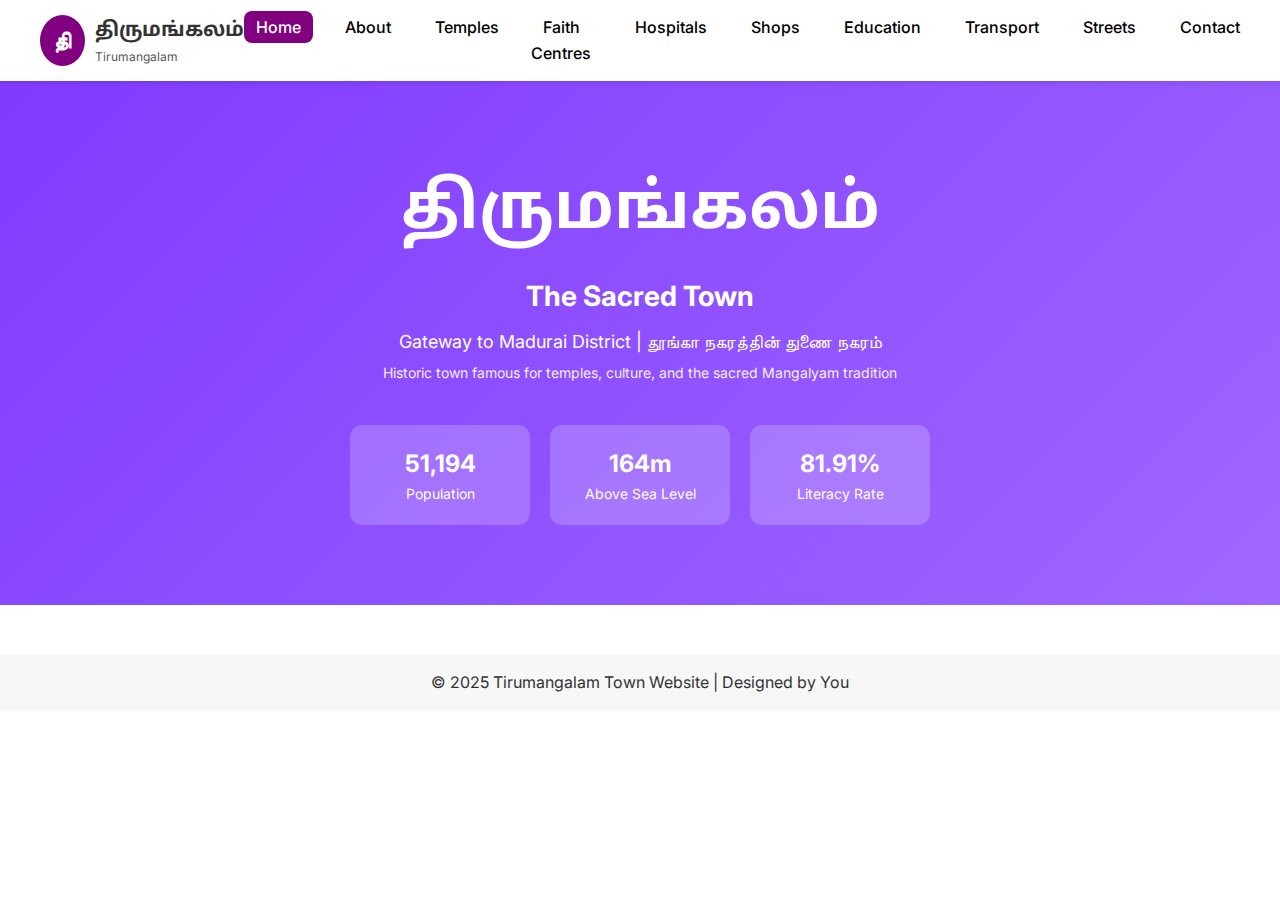
<file: index.html>
<!DOCTYPE html>
<html lang="en">
<head>
  <meta charset="UTF-8">
  <meta name="viewport" content="width=device-width, initial-scale=1.0">
  <title>Tirumangalam - Historic Gateway of Madurai District</title>

  <!-- Google Fonts -->
  <link href="https://fonts.googleapis.com/css2?family=Noto+Sans+Tamil:wght@600;700&family=Inter:wght@500;700&display=swap" rel="stylesheet">

  <style>
    /* General Reset */
    body, h1, h2, h3, h4, p, ul {
      margin: 0;
      padding: 0;
    }
    body {
      font-family: 'Inter', sans-serif;
      background: #fff;
      color: #333;
      line-height: 1.6;
    }

    /* Header */
    .header {
      display: flex;
      justify-content: space-between;
      align-items: center;
      background: #fff;
      padding: 15px 40px;
      box-shadow: 0 2px 5px rgba(0,0,0,0.1);
      position: relative;
      z-index: 1000;
    }
    .logo {
      display: flex;
      align-items: center;
    }
    .logo-circle {
      background: purple;
      color: white;
      font-weight: bold;
      font-size: 22px;
      padding: 8px 14px;
      border-radius: 50%;
      margin-right: 10px;
    }
    .logo-text h1 {
      font-size: 20px;
      font-family: 'Noto Sans Tamil', sans-serif;
    }
    .logo-text p {
      font-size: 12px;
      color: #555;
    }

    /* Navigation */
    .nav-links {
      list-style: none;
      display: flex;
      gap: 20px;
    }
    .nav-links li a {
      text-decoration: none;
      font-weight: 500;
      padding: 6px 12px;
      border-radius: 8px;
      transition: all 0.3s;
      color: black;
    }
    .nav-links li a.active,
    .nav-links li a:hover {
      background: purple;
      color: white;
    }

    /* Hamburger button (hidden on desktop) */
    .menu-toggle {
      display: none;
      font-size: 28px;
      background: none;
      border: none;
      cursor: pointer;
    }

    /* Hero Section */
    .hero {
      text-align: center;
      padding: 80px 20px;
      background: linear-gradient(135deg, #7f3bff, #9f67ff);
      color: white;
    }
    .hero-tamil {
      font-size: 64px;
      font-family: 'Noto Sans Tamil', sans-serif;
      font-weight: 700;
      word-break: break-word;
    }
    .hero-sub {
      font-size: 28px;
      margin-top: 10px;
    }
    .hero-desc {
      font-size: 18px;
      margin-top: 10px;
    }
    .hero-small {
      font-size: 14px;
      margin-top: 5px;
      opacity: 0.9;
    }

    /* Stats */
    .stats {
      margin-top: 40px;
      display: flex;
      justify-content: center;
      gap: 20px;
      flex-wrap: wrap;
    }
    .stat-box {
      background: rgba(255,255,255,0.2);
      padding: 20px 30px;
      border-radius: 12px;
      text-align: center;
      min-width: 120px;
    }
    .stat-box h4 {
      font-size: 24px;
      font-weight: bold;
    }
    .stat-box p {
      font-size: 14px;
    }

    /* Footer */
    footer {
      text-align: center;
      padding: 15px;
      background: #f7f7f7;
      margin-top: 50px;
    }

    /* Mobile Styles */
    @media (max-width: 768px) {
      .menu-toggle {
        display: block;
      }
      nav {
        width: 100%;
      }
      .nav-links {
        display: none;
        flex-direction: column !important; /* force vertical on mobile */
        gap: 10px;
        width: 100%;
        background: #fff;
        position: absolute;
        top: 70px; /* below header */
        left: 0;
        padding: 15px 0;
        box-shadow: 0 4px 8px rgba(0,0,0,0.1);
      }
      .nav-links li {
        text-align: center;
      }
      .nav-links li a {
        display: block;
        padding: 10px;
      }
      .nav-links.active {
        display: flex;
      }

      /* Hero text scaling */
      .hero-tamil {
        font-size: 36px;
      }
      .hero-sub {
        font-size: 20px;
      }
      .hero-desc {
        font-size: 16px;
      }
      .hero-small {
        font-size: 12px;
      }

      /* Stats stacking */
      .stats {
        flex-direction: column;
        gap: 15px;
      }
      .stat-box {
        min-width: auto;
        width: 80%;
        margin: 0 auto;
      }
    }
  </style>
</head>
<body>

  <!-- Header -->
  <header class="header">
    <div class="logo">
      <span class="logo-circle">தி</span>
      <div class="logo-text">
        <h1>திருமங்கலம்</h1>
        <p>Tirumangalam</p>
      </div>
    </div>
    <button class="menu-toggle" onclick="toggleMenu()">☰</button>
    <nav>
      <ul class="nav-links" id="navMenu">
        <li><a href="index.html" class="active">Home</a></li>
        <li><a href="about.html">About</a></li>
        <li><a href="temples.html">Temples</a></li>
        <li><a href="faith.html">Faith Centres</a></li>
        <li><a href="hospital.html">Hospitals</a></li>
        <li><a href="shops.html">Shops</a></li>
        <li><a href="education.html">Education</a></li>
        <li><a href="transport.html">Transport</a></li>
        <li><a href="streets.html">Streets</a></li>
        <li><a href="contact.html">Contact</a></li>
      </ul>
    </nav>
  </header>

  <!-- Hero Section -->
  <section class="hero">
    <h1 class="hero-tamil">திருமங்கலம்</h1>
    <h3 class="hero-sub">The Sacred Town</h3>
    <p class="hero-desc">Gateway to Madurai District | தூங்கா நகரத்தின் துணை நகரம்</p>
    <p class="hero-small">Historic town famous for temples, culture, and the sacred Mangalyam tradition</p>

    <div class="stats">
      <div class="stat-box">
        <h4>51,194</h4>
        <p>Population</p>
      </div>
      <div class="stat-box">
        <h4>164m</h4>
        <p>Above Sea Level</p>
      </div>
      <div class="stat-box">
        <h4>81.91%</h4>
        <p>Literacy Rate</p>
      </div>
    </div>
  </section>

  <!-- Footer -->
  <footer>
    <p>&copy; 2025 Tirumangalam Town Website | Designed by You</p>
  </footer>

  <script>
    // Toggle mobile menu
    function toggleMenu() {
      document.getElementById("navMenu").classList.toggle("active");
    }

    // Close menu automatically when a link is clicked
    const navLinks = document.querySelectorAll(".nav-links li a");
    navLinks.forEach(link => {
      link.addEventListener("click", () => {
        document.getElementById("navMenu").classList.remove("active");
      });
    });
  </script>

</body>
</html>
</file>
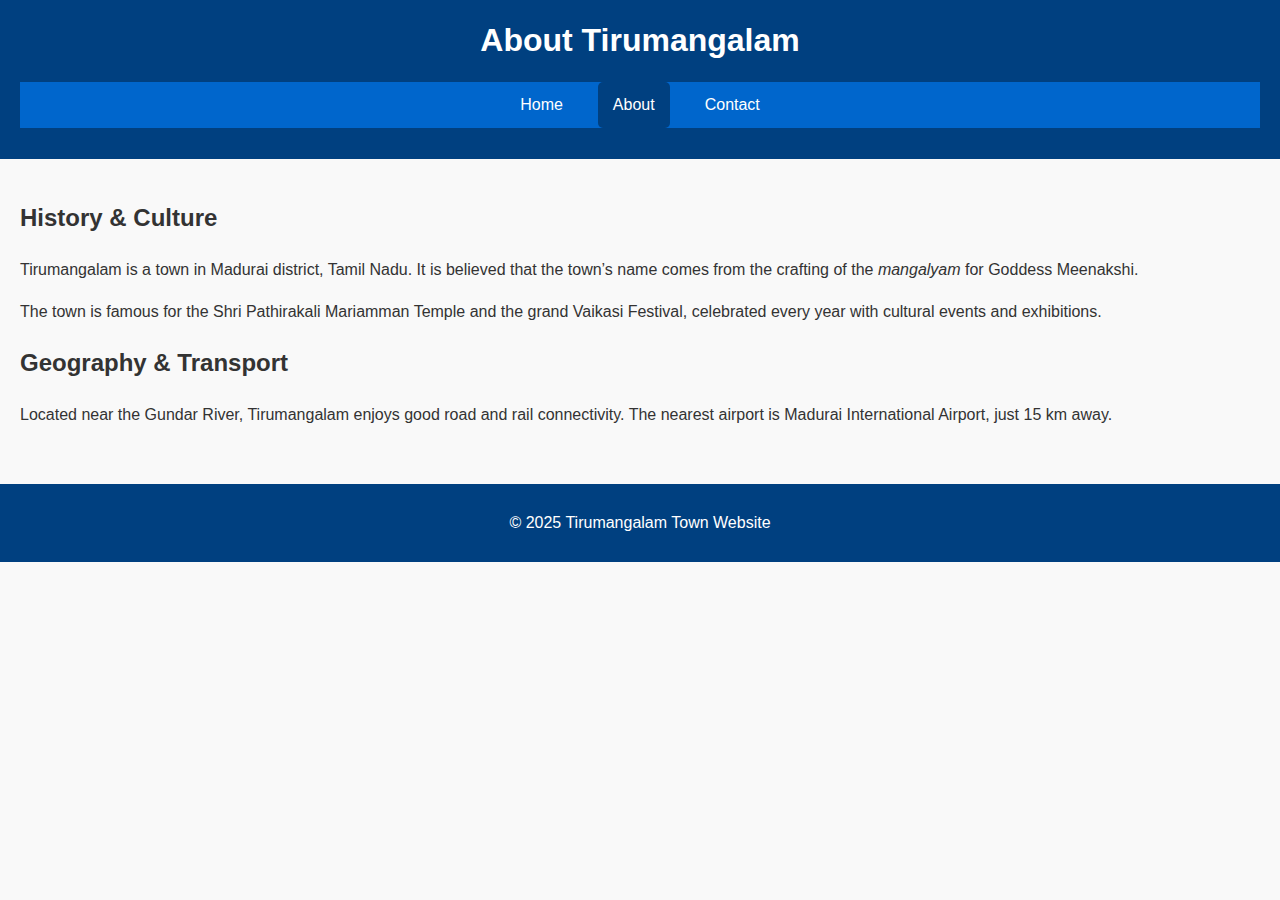
<file: about.html>
<!DOCTYPE html>
<html lang="en">
<head>
  <meta charset="UTF-8">
  <meta name="viewport" content="width=device-width, initial-scale=1.0">
  <title>About Tirumangalam</title>
  <link rel="stylesheet" href="style.css">
</head>
<body>
  <header>
    <h1>About Tirumangalam</h1>
    <nav>
      <ul>
        <li><a href="index.html">Home</a></li>
        <li><a href="about.html" class="active">About</a></li>
        <li><a href="contact.html">Contact</a></li>
      </ul>
    </nav>
  </header>

  <section>
    <h2>History & Culture</h2>
    <p>
      Tirumangalam is a town in Madurai district, Tamil Nadu. It is believed that
      the town’s name comes from the crafting of the <em>mangalyam</em> for Goddess Meenakshi.
    </p>
    <p>
      The town is famous for the Shri Pathirakali Mariamman Temple and the grand
      Vaikasi Festival, celebrated every year with cultural events and exhibitions.
    </p>

    <h2>Geography & Transport</h2>
    <p>
      Located near the Gundar River, Tirumangalam enjoys good road and rail
      connectivity. The nearest airport is Madurai International Airport, just 15 km away.
    </p>
  </section>

  <footer>
    <p>&copy; 2025 Tirumangalam Town Website</p>
  </footer>
</body>
</html>
</file>
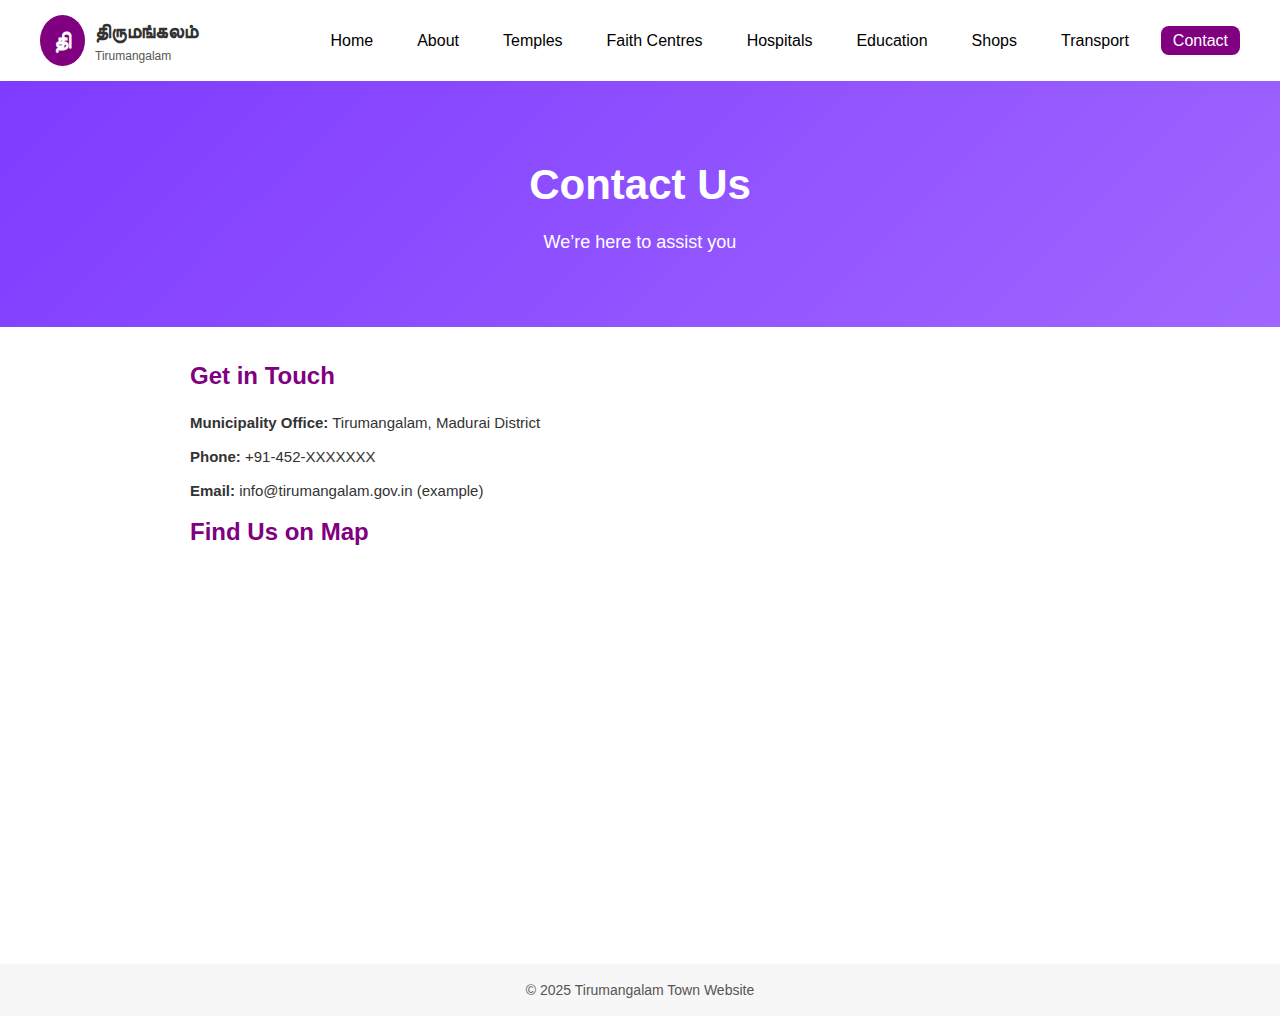
<file: contact.html>
<!DOCTYPE html>
<html lang="en">
<head>
  <meta charset="UTF-8">
  <meta name="viewport" content="width=device-width, initial-scale=1.0">
  <title>Contact - Tirumangalam</title>
  <style>
    /* Reset */
    body, h1, h2, h3, p, ul {
      margin: 0;
      padding: 0;
    }
    body {
      font-family: 'Inter', sans-serif;
      background: #fff;
      color: #333;
      line-height: 1.6;
    }

    /* Header */
    header {
      display: flex;
      justify-content: space-between;
      align-items: center;
      background: #fff;
      padding: 15px 40px;
      box-shadow: 0 2px 5px rgba(0,0,0,0.1);
    }
    .logo {
      display: flex;
      align-items: center;
    }
    .logo-circle {
      background: purple;
      color: white;
      font-weight: bold;
      font-size: 22px;
      padding: 8px 14px;
      border-radius: 50%;
      margin-right: 10px;
    }
    .logo-text h1 {
      font-size: 20px;
      font-family: 'Noto Sans Tamil', sans-serif;
    }
    .logo-text p {
      font-size: 12px;
      color: #555;
    }

    /* Navigation */
    nav ul {
      list-style: none;
      display: flex;
      gap: 20px;
    }
    nav ul li a {
      text-decoration: none;
      font-weight: 500;
      padding: 6px 12px;
      border-radius: 8px;
      transition: all 0.3s;
      color: black;
    }
    nav ul li a.active,
    nav ul li a:hover {
      background: purple;
      color: white;
    }

    /* Hero */
    .hero {
      text-align: center;
      padding: 70px 20px;
      background: linear-gradient(135deg, #7f3bff, #9f67ff);
      color: white;
    }
    .hero h1 {
      font-size: 42px;
      font-weight: 700;
    }
    .hero p {
      margin-top: 10px;
      font-size: 18px;
    }

    /* Section */
    .container {
      max-width: 900px;
      margin: auto;
      padding: 30px 20px;
    }
    .container h2 {
      color: purple;
      margin-bottom: 15px;
    }
    .container p {
      margin-bottom: 10px;
      font-size: 15px;
    }

    iframe {
      margin-top: 20px;
      border-radius: 10px;
    }

    /* Footer */
    footer {
      text-align: center;
      padding: 15px;
      background: #f7f7f7;
      margin-top: 40px;
      font-size: 14px;
      color: #555;
    }

    /* Responsive */
    @media (max-width: 768px) {
      header {
        flex-direction: column;
        align-items: flex-start;
        padding: 15px 20px;
      }
      .logo {
        margin-bottom: 10px;
      }
      nav ul {
        flex-direction: column;
        gap: 10px;
        width: 100%;
      }
      nav ul li a {
        display: block;
        width: 100%;
        padding: 10px;
        text-align: left;
      }
    }
  </style>
</head>
<body>
  <!-- Header -->
  <header>
    <div class="logo">
      <div class="logo-circle">தி</div>
      <div class="logo-text">
        <h1>திருமங்கலம்</h1>
        <p>Tirumangalam</p>
      </div>
    </div>
    <nav>
      <ul>
        <li><a href="index.html">Home</a></li>
        <li><a href="about.html">About</a></li>
        <li><a href="temples.html">Temples</a></li>
        <li><a href="faith.html">Faith Centres</a></li>
        <li><a href="hospital.html">Hospitals</a></li>
        <li><a href="education.html">Education</a></li>
        <li><a href="shops.html">Shops</a></li>
        <li><a href="transport.html">Transport</a></li>
        <li><a href="contact.html" class="active">Contact</a></li>
      </ul>
    </nav>
  </header>

  <!-- Hero -->
  <section class="hero">
    <h1>Contact Us</h1>
    <p>We’re here to assist you</p>
  </section>

  <!-- Contact Info -->
  <main class="container">
    <h2>Get in Touch</h2>
    <p><strong>Municipality Office:</strong> Tirumangalam, Madurai District</p>
    <p><strong>Phone:</strong> +91-452-XXXXXXX</p>
    <p><strong>Email:</strong> info@tirumangalam.gov.in (example)</p>

    <h2>Find Us on Map</h2>
    <iframe 
      src="https://www.google.com/maps/embed?pb=!1m18!1m12!1m3!1d3946.389696422272!2d77.985!3d9.830!2m3!1f0!2f0!3f0!3m2!1i1024!2i768!4f13.1!3m3!1m2!1s0x3b00e2e30c8df85b%3A0xe4d9f3f4bdb0b22!2sTirumangalam%2C%20Madurai!5e0!3m2!1sen!2sin!4v1694181431223"
      width="100%" height="300" style="border:0;" allowfullscreen="" loading="lazy"></iframe>
  </main>

  <!-- Footer -->
  <footer>
    <p>&copy; 2025 Tirumangalam Town Website</p>
  </footer>
</body>
</html>
</file>
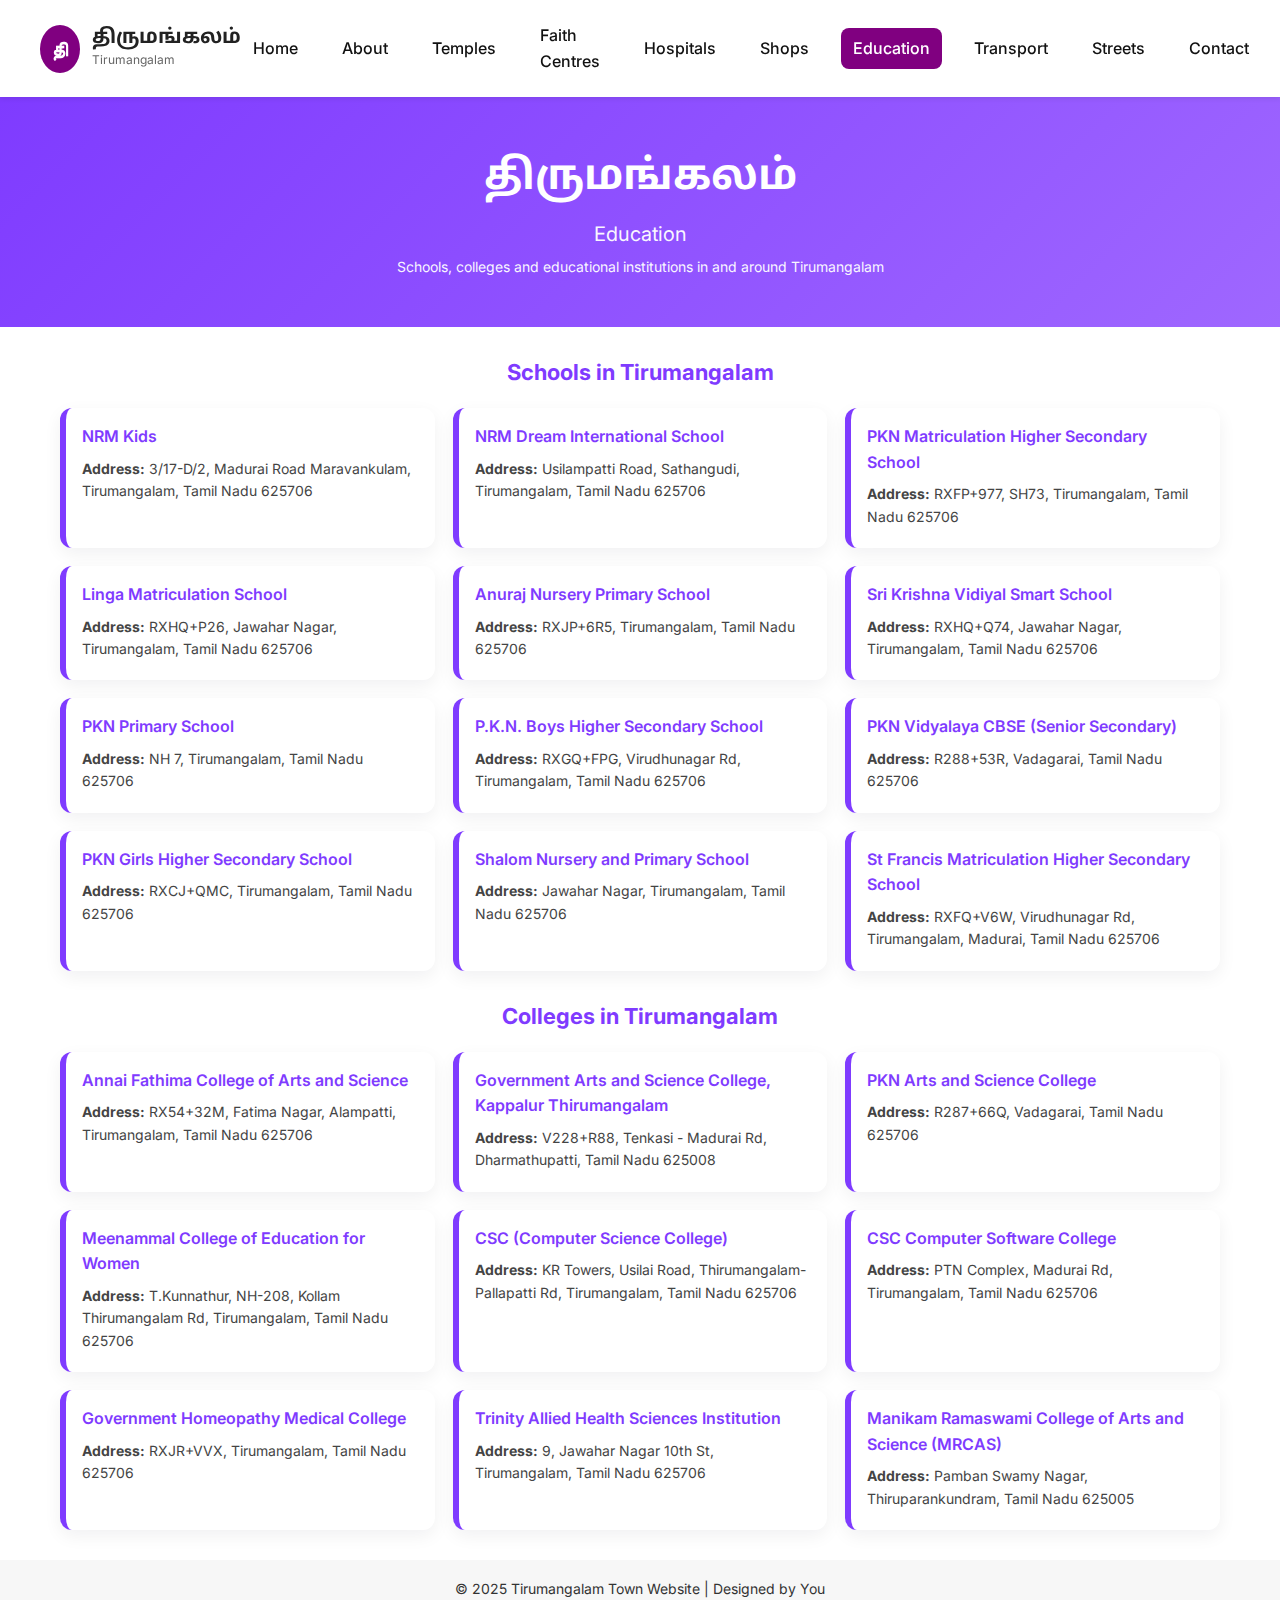
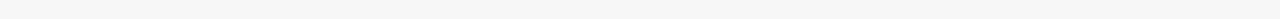
<file: education.html>
<!DOCTYPE html>
<html lang="en">
<head>
  <meta charset="utf-8" />
  <meta name="viewport" content="width=device-width,initial-scale=1" />
  <title>Education in Tirumangalam</title>

  <!-- Fonts (same as index) -->
  <link rel="preconnect" href="https://fonts.googleapis.com">
  <link rel="preconnect" href="https://fonts.gstatic.com" crossorigin>
  <link href="https://fonts.googleapis.com/css2?family=Noto+Sans+Tamil:wght@600;700&family=Inter:wght@400;500;600;700&display=swap" rel="stylesheet">

  <style>
    :root{
      --accent: purple;      /* nav hover/active */
      --primary: #7f3bff;    /* hero / card accent */
      --muted-bg: #f7f7f7;
    }

    /* Reset & base */
    *{box-sizing:border-box}
    body, h1, h2, h3, p, ul { margin:0; padding:0; }
    body{
      font-family: 'Inter', sans-serif;
      background: #fff;
      color:#222;
      line-height:1.6;
    }

    /* Header (index-style) */
    .header {
      display:flex;
      justify-content:space-between;
      align-items:center;
      background:#fff;
      padding:15px 40px;
      box-shadow: 0 2px 5px rgba(0,0,0,0.08);
      position:sticky;
      top:0;
      z-index:100;
    }

    .logo{
      display:flex;
      align-items:center;
      gap:12px;
    }
    .logo-circle{
      background:var(--accent);
      color:#fff;
      font-weight:700;
      font-size:20px;
      padding:8px 12px;
      border-radius:50%;
      display:inline-flex;
      align-items:center;
      justify-content:center;
    }
    .logo-text h1{
      font-family: 'Noto Sans Tamil', sans-serif;
      font-size:20px;
      line-height:1;
    }
    .logo-text p{
      font-size:12px;
      color:#666;
      margin-top:2px;
    }

    /* Navigation (index look) */
    nav { }
    .nav-links{
      list-style:none;
      display:flex;
      gap:20px;
      align-items:center;
      margin:0;
      padding:0;
    }
    .nav-links li a{
      text-decoration:none;
      font-weight:500;
      padding:8px 12px;
      border-radius:8px;
      transition: all .25s ease;
      color:#111;
      display:inline-block;
    }
    .nav-links li a:hover,
    .nav-links li a.active{
      background:var(--accent);
      color:#fff;
    }

    /* Hero (index-like) */
    .hero{
      text-align:center;
      padding:48px 20px;
      background: linear-gradient(135deg, #7f3bff 0%, #9f67ff 100%);
      color:#fff;
    }
    .hero .hero-tamil{
      font-family:'Noto Sans Tamil', sans-serif;
      font-size:42px;
      font-weight:700;
      margin-bottom:6px;
    }
    .hero .hero-sub{
      font-size:20px;
      margin-bottom:6px;
      opacity:0.95;
    }
    .hero .hero-desc{
      font-size:14px;
      opacity:0.95;
    }

    /* Container */
    .container{
      max-width:1200px;
      margin:28px auto;
      padding:0 20px;
    }

    /* Section title */
    .section-title{
      text-align:center;
      color:var(--primary);
      font-size:22px;
      font-weight:700;
      margin-bottom:18px;
    }

    /* Grid & card */
    .grid{
      display:grid;
      grid-template-columns: repeat(auto-fit,minmax(280px,1fr));
      gap:18px;
    }

    .card{
      background:#fff;
      border-radius:12px;
      padding:16px;
      box-shadow: 0 6px 18px rgba(16,24,40,0.06);
      transition: transform .16s ease, box-shadow .16s ease;
      border-left: 6px solid var(--primary);
    }
    .card:hover{
      transform: translateY(-6px);
      box-shadow: 0 12px 28px rgba(16,24,40,0.08);
    }
    .card h3{
      font-size:16px;
      margin-bottom:8px;
      color:var(--primary);
      font-weight:600;
    }
    .card p{
      margin:4px 0;
      font-size:14px;
      color:#444;
    }

    /* Footer */
    footer{
      text-align:center;
      padding:18px 10px;
      background:var(--muted-bg);
      margin-top:30px;
      color:#333;
      font-size:14px;
    }

    /* Responsive nav & layout */
    @media (max-width: 820px){
      .header{ padding:16px 18px; flex-direction:column; align-items:flex-start; gap:12px; }
      .nav-links{ flex-direction:column; width:100%; gap:8px; }
      .nav-links li a{ padding:10px; width:100%; box-sizing:border-box; }
    }
    @media (max-width:480px){
      .hero .hero-tamil{ font-size:28px; }
      .hero { padding:34px 12px; }
      .container { padding: 0 14px; }
    }
  </style>
</head>
<body>

  <!-- Header -->
  <header class="header">
    <div class="logo">
      <div class="logo-circle">தி</div>
      <div class="logo-text">
        <h1>திருமங்கலம்</h1>
        <p>Tirumangalam</p>
      </div>
    </div>

    <nav aria-label="Main navigation">
      <ul class="nav-links">
        <li><a href="index.html">Home</a></li>
        <li><a href="about.html">About</a></li>
        <li><a href="temples.html">Temples</a></li>
        <li><a href="faith.html">Faith Centres</a></li>
        <li><a href="hospital.html">Hospitals</a></li>
        <li><a href="shops.html">Shops</a></li>
        <li><a href="education.html" class="active">Education</a></li>
        <li><a href="transport.html">Transport</a></li>
        <li><a href="streets.html">Streets</a></li>
        <li><a href="contact.html">Contact</a></li>
      </ul>
    </nav>
  </header>

  <!-- Hero -->
  <section class="hero" role="region" aria-label="Intro">
    <div class="hero-tamil">திருமங்கலம்</div>
    <div class="hero-sub">Education</div>
    <div class="hero-desc">Schools, colleges and educational institutions in and around Tirumangalam</div>
  </section>

  <!-- Main content -->
  <main class="container">
    <!-- Schools -->
    <h2 class="section-title">Schools in Tirumangalam</h2>
    <div class="grid" role="list">
      <div class="card" role="listitem">
        <h3>NRM Kids</h3>
        <p><strong>Address:</strong> 3/17-D/2, Madurai Road Maravankulam, Tirumangalam, Tamil Nadu 625706</p>
      </div>

      <div class="card">
        <h3>NRM Dream International School</h3>
        <p><strong>Address:</strong> Usilampatti Road, Sathangudi, Tirumangalam, Tamil Nadu 625706</p>
      </div>

      <div class="card">
        <h3>PKN Matriculation Higher Secondary School</h3>
        <p><strong>Address:</strong> RXFP+977, SH73, Tirumangalam, Tamil Nadu 625706</p>
      </div>

      <div class="card">
        <h3>Linga Matriculation School</h3>
        <p><strong>Address:</strong> RXHQ+P26, Jawahar Nagar, Tirumangalam, Tamil Nadu 625706</p>
      </div>

      <div class="card">
        <h3>Anuraj Nursery Primary School</h3>
        <p><strong>Address:</strong> RXJP+6R5, Tirumangalam, Tamil Nadu 625706</p>
      </div>

      <div class="card">
        <h3>Sri Krishna Vidiyal Smart School</h3>
        <p><strong>Address:</strong> RXHQ+Q74, Jawahar Nagar, Tirumangalam, Tamil Nadu 625706</p>
      </div>

      <div class="card">
        <h3>PKN Primary School</h3>
        <p><strong>Address:</strong> NH 7, Tirumangalam, Tamil Nadu 625706</p>
      </div>

      <div class="card">
        <h3>P.K.N. Boys Higher Secondary School</h3>
        <p><strong>Address:</strong> RXGQ+FPG, Virudhunagar Rd, Tirumangalam, Tamil Nadu 625706</p>
      </div>

      <div class="card">
        <h3>PKN Vidyalaya CBSE (Senior Secondary)</h3>
        <p><strong>Address:</strong> R288+53R, Vadagarai, Tamil Nadu 625706</p>
      </div>

      <div class="card">
        <h3>PKN Girls Higher Secondary School</h3>
        <p><strong>Address:</strong> RXCJ+QMC, Tirumangalam, Tamil Nadu 625706</p>
      </div>

      <div class="card">
        <h3>Shalom Nursery and Primary School</h3>
        <p><strong>Address:</strong> Jawahar Nagar, Tirumangalam, Tamil Nadu 625706</p>
      </div>

      <div class="card">
        <h3>St Francis Matriculation Higher Secondary School</h3>
        <p><strong>Address:</strong> RXFQ+V6W, Virudhunagar Rd, Tirumangalam, Madurai, Tamil Nadu 625706</p>
      </div>
    </div>

    <!-- Colleges -->
    <h2 class="section-title" style="margin-top:28px">Colleges in Tirumangalam</h2>
    <div class="grid" role="list">
      <div class="card">
        <h3>Annai Fathima College of Arts and Science</h3>
        <p><strong>Address:</strong> RX54+32M, Fatima Nagar, Alampatti, Tirumangalam, Tamil Nadu 625706</p>
      </div>

      <div class="card">
        <h3>Government Arts and Science College, Kappalur Thirumangalam</h3>
        <p><strong>Address:</strong> V228+R88, Tenkasi - Madurai Rd, Dharmathupatti, Tamil Nadu 625008</p>
      </div>

      <div class="card">
        <h3>PKN Arts and Science College</h3>
        <p><strong>Address:</strong> R287+66Q, Vadagarai, Tamil Nadu 625706</p>
      </div>

      <div class="card">
        <h3>Meenammal College of Education for Women</h3>
        <p><strong>Address:</strong> T.Kunnathur, NH-208, Kollam Thirumangalam Rd, Tirumangalam, Tamil Nadu 625706</p>
      </div>

      <div class="card">
        <h3>CSC (Computer Science College)</h3>
        <p><strong>Address:</strong> KR Towers, Usilai Road, Thirumangalam-Pallapatti Rd, Tirumangalam, Tamil Nadu 625706</p>
      </div>

      <div class="card">
        <h3>CSC Computer Software College</h3>
        <p><strong>Address:</strong> PTN Complex, Madurai Rd, Tirumangalam, Tamil Nadu 625706</p>
      </div>

      <div class="card">
        <h3>Government Homeopathy Medical College</h3>
        <p><strong>Address:</strong> RXJR+VVX, Tirumangalam, Tamil Nadu 625706</p>
      </div>

      <div class="card">
        <h3>Trinity Allied Health Sciences Institution</h3>
        <p><strong>Address:</strong> 9, Jawahar Nagar 10th St, Tirumangalam, Tamil Nadu 625706</p>
      </div>

      <div class="card">
        <h3>Manikam Ramaswami College of Arts and Science (MRCAS)</h3>
        <p><strong>Address:</strong> Pamban Swamy Nagar, Thiruparankundram, Tamil Nadu 625005</p>
      </div>
    </div>
  </main>

  <footer>
    <p>&copy; 2025 Tirumangalam Town Website | Designed by You</p>
  </footer>
</body>
</html>
</file>
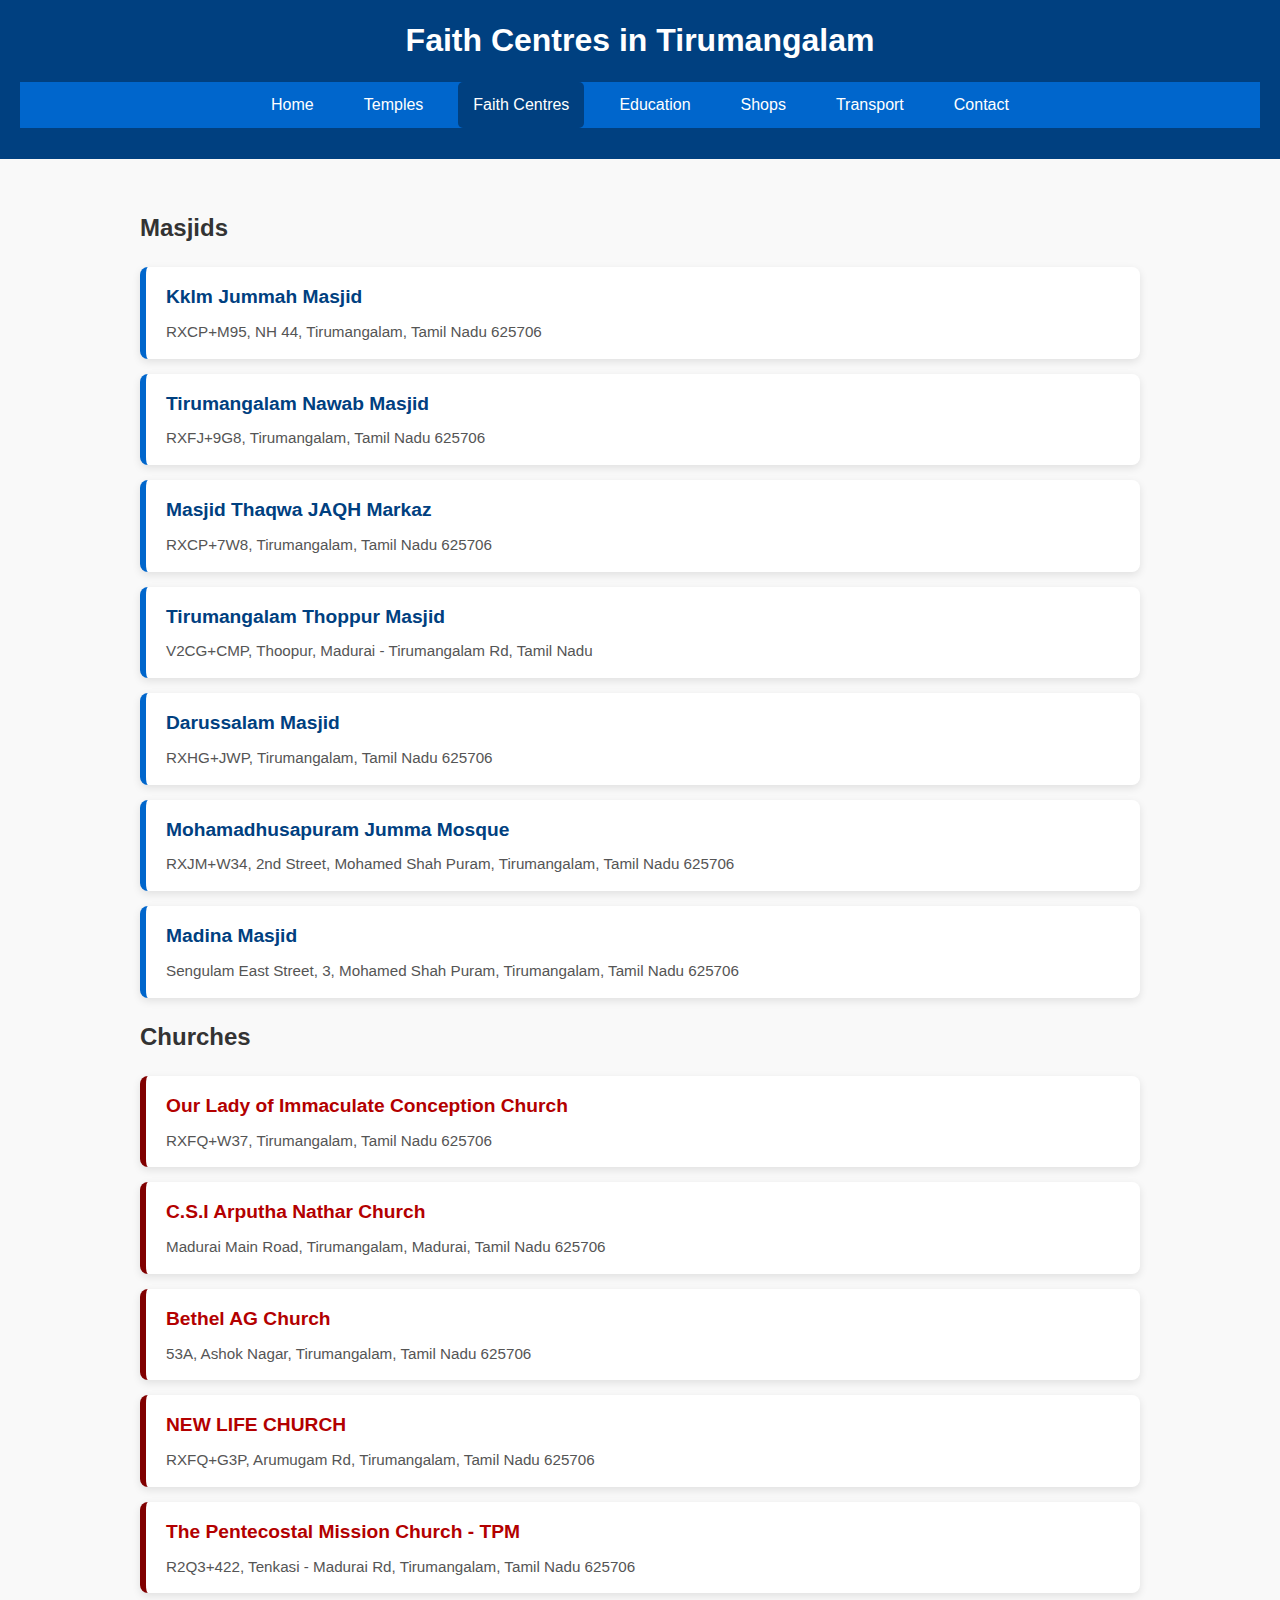
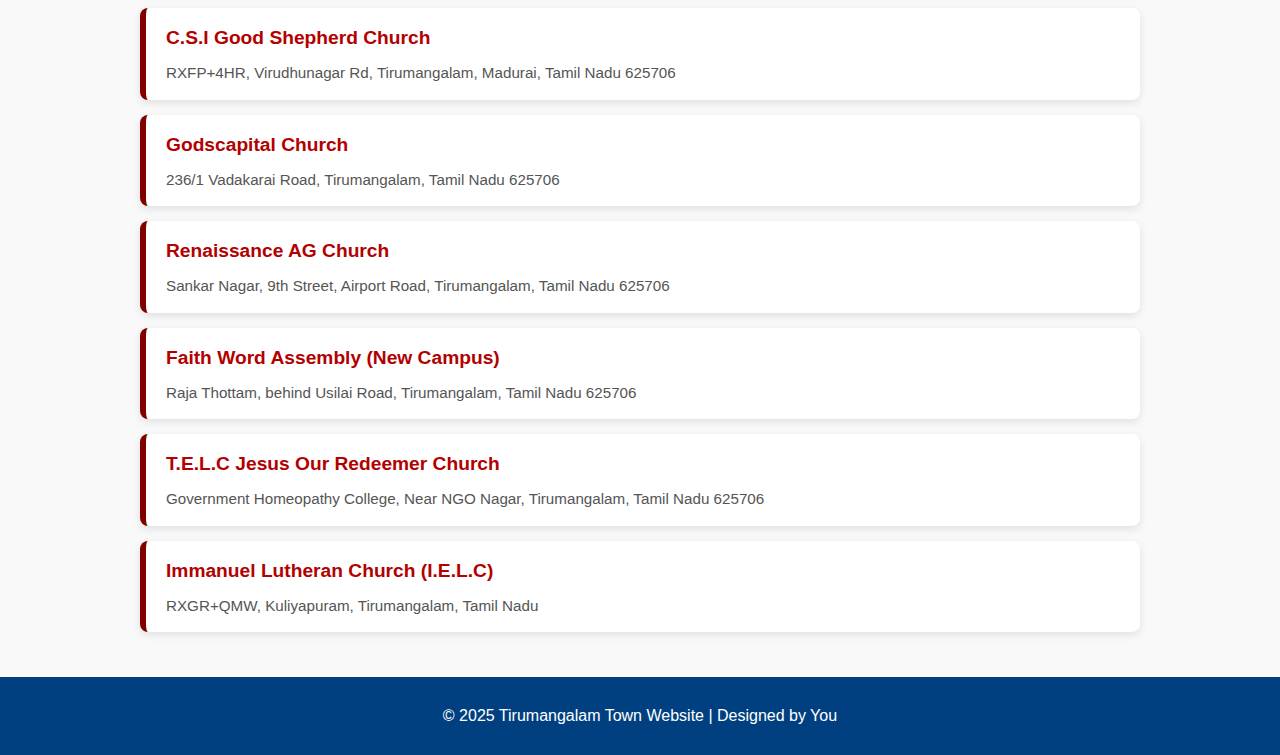
<file: faith.html>
<!DOCTYPE html>
<html lang="en">
<head>
  <meta charset="UTF-8">
  <meta name="viewport" content="width=device-width, initial-scale=1.0">
  <title>Faith Centres - Tirumangalam</title>
  <style>
    body {
      font-family: Arial, sans-serif;
      margin: 0;
      padding: 0;
      line-height: 1.6;
      background: #f9f9f9;
      color: #333;
    }

    header {
      background: #004080;
      color: white;
      padding: 15px 20px;
      text-align: center;
    }

    header h1 {
      margin: 0;
    }

    nav ul {
      list-style: none;
      padding: 0;
      display: flex;
      justify-content: center;
      background: #0066cc;
      flex-wrap: wrap;
    }

    nav ul li {
      margin: 0 10px;
    }

    nav ul li a {
      color: white;
      text-decoration: none;
      padding: 10px 15px;
      display: block;
    }

    nav ul li a.active,
    nav ul li a:hover {
      background: #004080;
      border-radius: 5px;
    }

    section {
      padding: 20px;
    }

    footer {
      background: #004080;
      color: white;
      text-align: center;
      padding: 10px;
      margin-top: 20px;
    }

    /* Faith Cards */
    .faith-section {
      max-width: 1000px;
      margin: 20px auto;
      padding: 10px;
    }

    .mosque-card,
    .church-card {
      background: #ffffff;
      border-left: 6px solid;
      margin: 15px 0;
      padding: 15px 20px;
      border-radius: 8px;
      box-shadow: 0 3px 8px rgba(0,0,0,0.1);
      transition: transform 0.2s ease, box-shadow 0.2s ease;
    }

    .mosque-card {
      border-color: #0066cc; /* Blue for mosques */
    }

    .church-card {
      border-color: #800000; /* Dark red for churches */
    }

    .mosque-card h3,
    .church-card h3 {
      margin: 0 0 8px;
      font-size: 1.2rem;
    }

    .mosque-card h3 {
      color: #004080;
    }

    .church-card h3 {
      color: #b30000;
    }

    .mosque-card p,
    .church-card p {
      margin: 0;
      font-size: 0.95rem;
      color: #555;
      line-height: 1.5;
    }

    .mosque-card:hover,
    .church-card:hover {
      transform: translateY(-3px);
      box-shadow: 0 6px 12px rgba(0,0,0,0.15);
    }

    /* Responsive */
    @media (max-width: 768px) {
      nav ul {
        flex-direction: column;
        text-align: center;
      }

      nav ul li {
        margin: 5px 0;
      }

      .mosque-card,
      .church-card {
        text-align: center;
      }
    }

    @media (max-width: 480px) {
      header h1 {
        font-size: 1.5rem;
      }

      nav ul li a {
        padding: 8px;
        font-size: 0.9rem;
      }

      footer {
        font-size: 0.8rem;
      }

      section {
        padding: 15px;
      }

      .mosque-card h3,
      .church-card h3 {
        font-size: 1rem;
      }

      .mosque-card p,
      .church-card p {
        font-size: 0.9rem;
      }
    }
  </style>
</head>
<body>
  <header>
    <h1>Faith Centres in Tirumangalam</h1>
    <nav>
      <ul>
        <li><a href="index.html">Home</a></li>
        <li><a href="temples.html">Temples</a></li>
        <li><a href="faith.html" class="active">Faith Centres</a></li>
        <li><a href="education.html">Education</a></li>
        <li><a href="shops.html">Shops</a></li>
        <li><a href="transport.html">Transport</a></li>
        <li><a href="contact.html">Contact</a></li>
      </ul>
    </nav>
  </header>

  <section class="faith-section">
    <h2>Masjids</h2>
    <div class="mosque-card">
      <h3>Kklm Jummah Masjid</h3>
      <p>RXCP+M95, NH 44, Tirumangalam, Tamil Nadu 625706</p>
    </div>
    <div class="mosque-card">
      <h3>Tirumangalam Nawab Masjid</h3>
      <p>RXFJ+9G8, Tirumangalam, Tamil Nadu 625706</p>
    </div>
    <div class="mosque-card">
      <h3>Masjid Thaqwa JAQH Markaz</h3>
      <p>RXCP+7W8, Tirumangalam, Tamil Nadu 625706</p>
    </div>
    <div class="mosque-card">
      <h3>Tirumangalam Thoppur Masjid</h3>
      <p>V2CG+CMP, Thoopur, Madurai - Tirumangalam Rd, Tamil Nadu</p>
    </div>
    <div class="mosque-card">
      <h3>Darussalam Masjid</h3>
      <p>RXHG+JWP, Tirumangalam, Tamil Nadu 625706</p>
    </div>
    <div class="mosque-card">
      <h3>Mohamadhusapuram Jumma Mosque</h3>
      <p>RXJM+W34, 2nd Street, Mohamed Shah Puram, Tirumangalam, Tamil Nadu 625706</p>
    </div>
    <div class="mosque-card">
      <h3>Madina Masjid</h3>
      <p>Sengulam East Street, 3, Mohamed Shah Puram, Tirumangalam, Tamil Nadu 625706</p>
    </div>

    <h2>Churches</h2>
    <div class="church-card">
      <h3>Our Lady of Immaculate Conception Church</h3>
      <p>RXFQ+W37, Tirumangalam, Tamil Nadu 625706</p>
    </div>
    <div class="church-card">
      <h3>C.S.I Arputha Nathar Church</h3>
      <p>Madurai Main Road, Tirumangalam, Madurai, Tamil Nadu 625706</p>
    </div>
    <div class="church-card">
      <h3>Bethel AG Church</h3>
      <p>53A, Ashok Nagar, Tirumangalam, Tamil Nadu 625706</p>
    </div>
    <div class="church-card">
      <h3>NEW LIFE CHURCH</h3>
      <p>RXFQ+G3P, Arumugam Rd, Tirumangalam, Tamil Nadu 625706</p>
    </div>
    <div class="church-card">
      <h3>The Pentecostal Mission Church - TPM</h3>
      <p>R2Q3+422, Tenkasi - Madurai Rd, Tirumangalam, Tamil Nadu 625706</p>
    </div>
    <div class="church-card">
      <h3>C.S.I Good Shepherd Church</h3>
      <p>RXFP+4HR, Virudhunagar Rd, Tirumangalam, Madurai, Tamil Nadu 625706</p>
    </div>
    <div class="church-card">
      <h3>Godscapital Church</h3>
      <p>236/1 Vadakarai Road, Tirumangalam, Tamil Nadu 625706</p>
    </div>
    <div class="church-card">
      <h3>Renaissance AG Church</h3>
      <p>Sankar Nagar, 9th Street, Airport Road, Tirumangalam, Tamil Nadu 625706</p>
    </div>
    <div class="church-card">
      <h3>Faith Word Assembly (New Campus)</h3>
      <p>Raja Thottam, behind Usilai Road, Tirumangalam, Tamil Nadu 625706</p>
    </div>
    <div class="church-card">
      <h3>T.E.L.C Jesus Our Redeemer Church</h3>
      <p>Government Homeopathy College, Near NGO Nagar, Tirumangalam, Tamil Nadu 625706</p>
    </div>
    <div class="church-card">
      <h3>Immanuel Lutheran Church (I.E.L.C)</h3>
      <p>RXGR+QMW, Kuliyapuram, Tirumangalam, Tamil Nadu</p>
    </div>
  </section>

  <footer>
    <p>&copy; 2025 Tirumangalam Town Website | Designed by You</p>
  </footer>
</body>
</html>
</file>
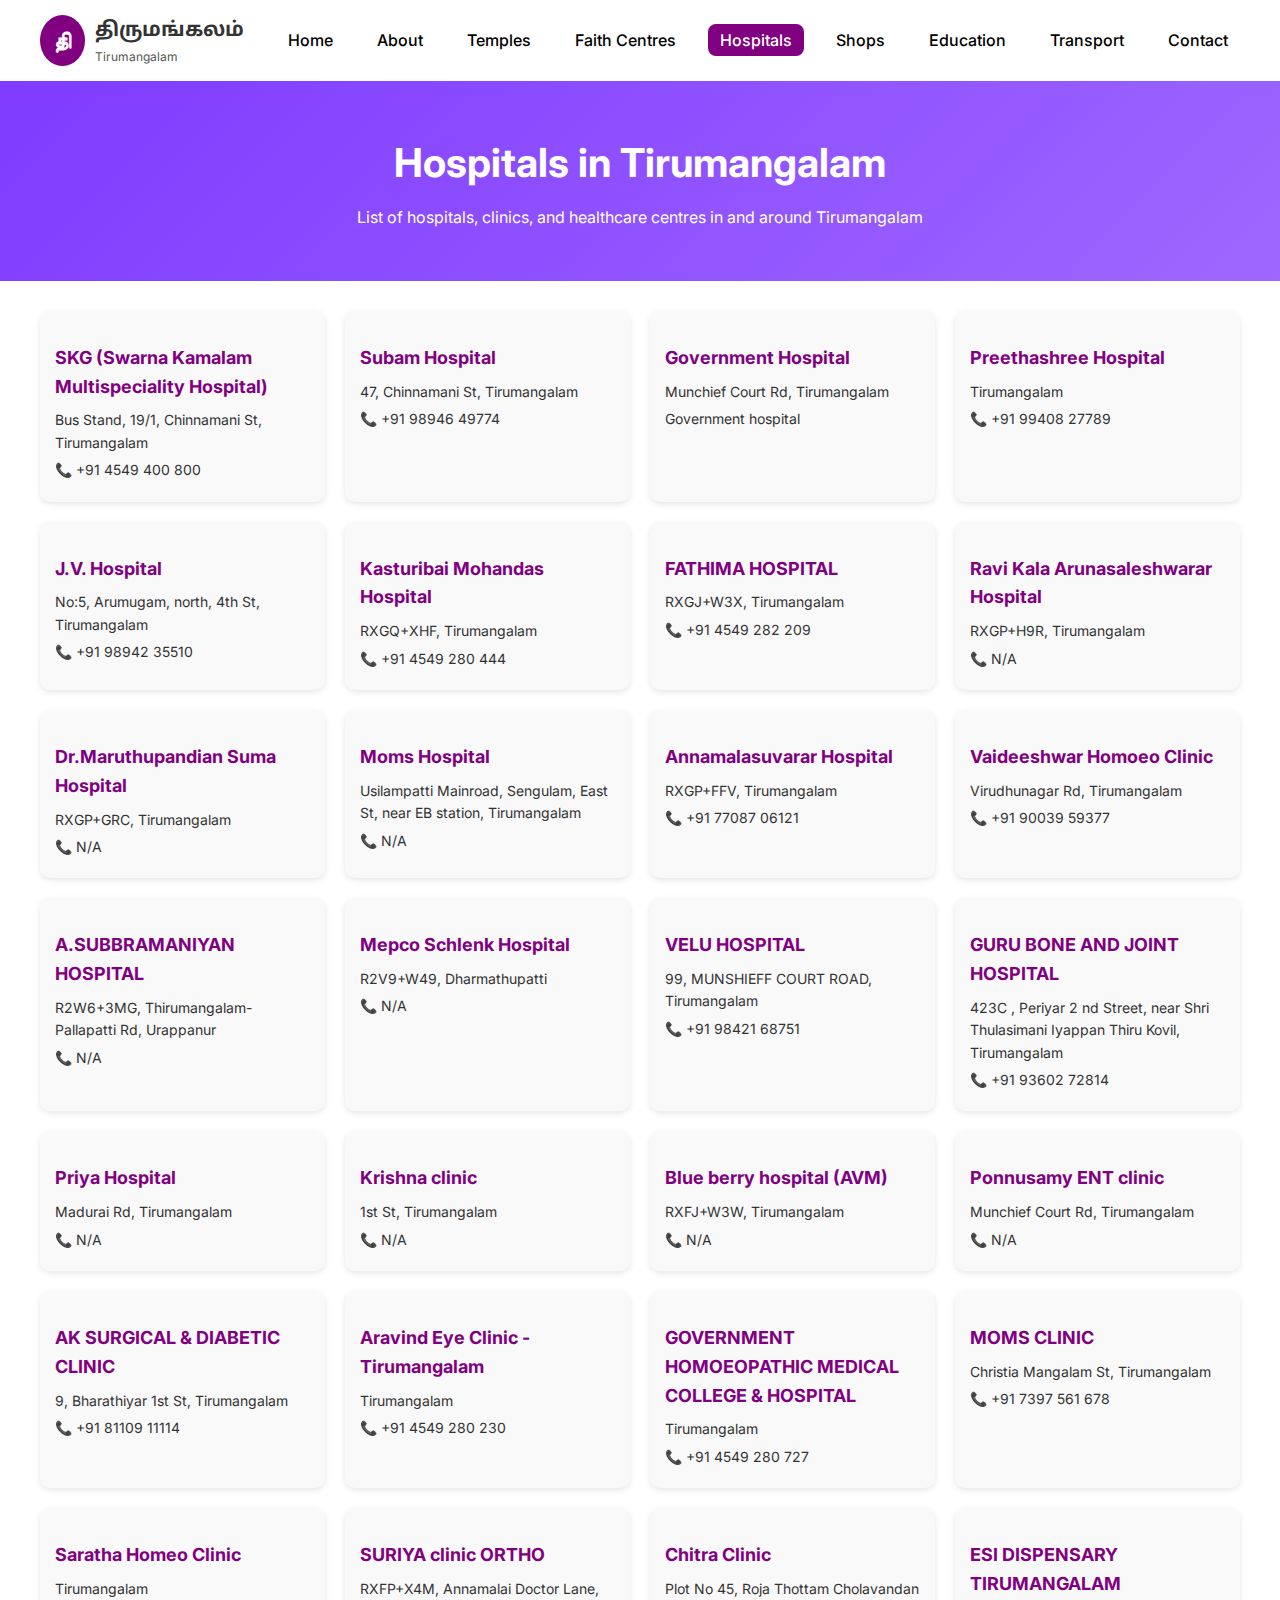
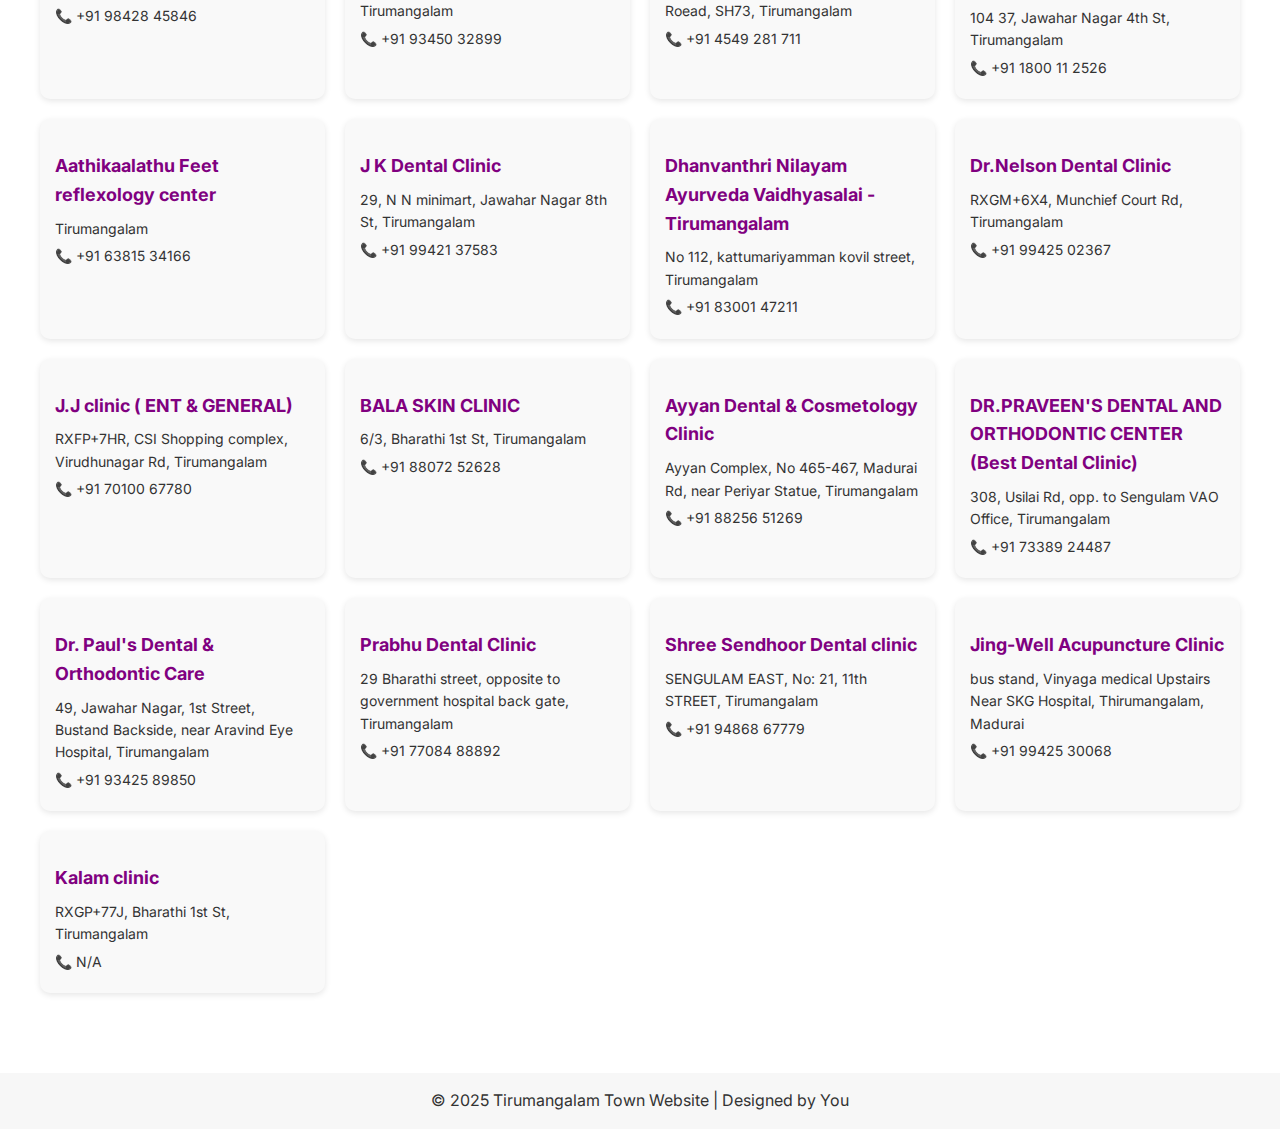
<file: hospital.html>
<!DOCTYPE html>
<html lang="en">
<head>
  <meta charset="UTF-8">
  <meta name="viewport" content="width=device-width, initial-scale=1.0">
  <title>Hospitals in Tirumangalam</title>

  <!-- Google Fonts -->
  <link href="https://fonts.googleapis.com/css2?family=Noto+Sans+Tamil:wght@600;700&family=Inter:wght@500;700&display=swap" rel="stylesheet">

  <style>
    body, h1, h2, p, ul {
      margin: 0;
      padding: 0;
    }
    body {
      font-family: 'Inter', sans-serif;
      background: #fff;
      color: #333;
      line-height: 1.6;
    }

    /* Header */
    .header {
      display: flex;
      justify-content: space-between;
      align-items: center;
      background: #fff;
      padding: 15px 40px;
      box-shadow: 0 2px 5px rgba(0,0,0,0.1);
    }
    .logo {
      display: flex;
      align-items: center;
    }
    .logo-circle {
      background: purple;
      color: white;
      font-weight: bold;
      font-size: 22px;
      padding: 8px 14px;
      border-radius: 50%;
      margin-right: 10px;
    }
    .logo-text h1 {
      font-size: 20px;
      font-family: 'Noto Sans Tamil', sans-serif;
    }
    .logo-text p {
      font-size: 12px;
      color: #555;
    }

    /* Navigation */
    .nav-links {
      list-style: none;
      display: flex;
      gap: 20px;
    }
    .nav-links li a {
      text-decoration: none;
      font-weight: 500;
      padding: 6px 12px;
      border-radius: 8px;
      transition: all 0.3s;
      color: black;
    }
    .nav-links li a.active,
    .nav-links li a:hover {
      background: purple;
      color: white;
    }

    /* Hero */
    .hero {
      text-align: center;
      padding: 50px 20px;
      background: linear-gradient(135deg, #7f3bff, #9f67ff);
      color: white;
    }
    .hero h2 {
      font-size: 40px;
      font-weight: 700;
      margin-bottom: 10px;
    }

    /* Hospital List */
    .container {
      padding: 30px 20px;
      max-width: 1200px;
      margin: auto;
    }
    .hospital-list {
      display: grid;
      grid-template-columns: repeat(auto-fit, minmax(280px, 1fr));
      gap: 20px;
    }
    .hospital-card {
      background: #f9f9f9;
      padding: 15px;
      border-radius: 10px;
      box-shadow: 0 2px 6px rgba(0,0,0,0.1);
    }
    .hospital-card h3 {
      color: purple;
      font-size: 18px;
      margin-bottom: 8px;
    }
    .hospital-card p {
      font-size: 14px;
      margin: 5px 0;
    }

    footer {
      text-align: center;
      padding: 15px;
      background: #f7f7f7;
      margin-top: 50px;
    }
  </style>
</head>
<body>
  <!-- Header -->
  <header class="header">
    <div class="logo">
      <span class="logo-circle">தி</span>
      <div class="logo-text">
        <h1>திருமங்கலம்</h1>
        <p>Tirumangalam</p>
      </div>
    </div>
    <nav>
      <ul class="nav-links">
        <li><a href="index.html">Home</a></li>
        <li><a href="about.html">About</a></li>
        <li><a href="temples.html">Temples</a></li>
        <li><a href="faith.html">Faith Centres</a></li>
        <li><a href="hospital.html" class="active">Hospitals</a></li>
        <li><a href="shops.html">Shops</a></li>
        <li><a href="education.html">Education</a></li>
        <li><a href="transport.html">Transport</a></li>
        <li><a href="contact.html">Contact</a></li>
      </ul>
    </nav>
  </header>

  <!-- Hero -->
  <section class="hero">
    <h2>Hospitals in Tirumangalam</h2>
    <p>List of hospitals, clinics, and healthcare centres in and around Tirumangalam</p>
  </section>

  <!-- Hospital List -->
  <div class="container">
    <div class="hospital-list">

      <div class="hospital-card">
        <h3>SKG (Swarna Kamalam Multispeciality Hospital)</h3>
        <p>Bus Stand, 19/1, Chinnamani St, Tirumangalam</p>
        <p>📞 +91 4549 400 800</p>
      </div>

      <div class="hospital-card">
        <h3>Subam Hospital</h3>
        <p>47, Chinnamani St, Tirumangalam</p>
        <p>📞 +91 98946 49774</p>
      </div>

      <div class="hospital-card">
        <h3>Government Hospital</h3>
        <p>Munchief Court Rd, Tirumangalam</p>
        <p>Government hospital</p>
      </div>

      <div class="hospital-card">
        <h3>Preethashree Hospital</h3>
        <p>Tirumangalam</p>
        <p>📞 +91 99408 27789</p>
      </div>

      <div class="hospital-card">
        <h3>J.V. Hospital</h3>
        <p>No:5, Arumugam, north, 4th St, Tirumangalam</p>
        <p>📞 +91 98942 35510</p>
      </div>

      <div class="hospital-card">
       <h3>Kasturibai Mohandas Hospital</h3>
       <p>RXGQ+XHF, Tirumangalam</p>
       <p>📞 +91 4549 280 444</p> 
      </div>

      <div class="hospital-card">
        <h3>FATHIMA HOSPITAL</h3>
        <p>RXGJ+W3X, Tirumangalam</p>
        <p>📞 +91 4549 282 209</p>
      </div>
      
      <div class="hospital-card">
        <h3>Ravi Kala Arunasaleshwarar Hospital</h3>
        <p>RXGP+H9R, Tirumangalam</p>
        <p>📞 N/A</p>
      </div>

      <div class="hospital-card">
        <h3>Dr.Maruthupandian Suma Hospital</h3>
        <p>RXGP+GRC, Tirumangalam</p>
        <p>📞 N/A</p>
      </div>

      <div class="hospital-card">
        <h3>Moms Hospital</h3>
        <p>Usilampatti Mainroad, Sengulam, East St, near EB station, Tirumangalam</p>
        <p>📞 N/A</p>
      </div>

      <div class="hospital-card">
        <h3>Annamalasuvarar Hospital</h3>
        <p>RXGP+FFV, Tirumangalam</p>
        <p>📞 +91 77087 06121</p>
      </div>

      <div class="hospital-card">
        <h3>Vaideeshwar Homoeo Clinic</h3>
        <p>Virudhunagar Rd, Tirumangalam</p>
        <p>📞 +91 90039 59377</p>
      </div>

      <div class="hospital-card">
        <h3>A.SUBBRAMANIYAN HOSPITAL</h3>
        <p>R2W6+3MG, Thirumangalam-Pallapatti Rd, Urappanur</p>
        <p>📞 N/A</p>
      </div>

      <div class="hospital-card">
        <h3>Mepco Schlenk Hospital</h3>
        <p>R2V9+W49, Dharmathupatti</p>
        <p>📞 N/A</p>
      </div>

      <div class="hospital-card">
        <h3>VELU HOSPITAL</h3>
        <p>99, MUNSHIEFF COURT ROAD, Tirumangalam</p>
        <p>📞 +91 98421 68751</p>
      </div>

      <div class="hospital-card">
        <h3>GURU BONE AND JOINT HOSPITAL</h3>
        <p>423C , Periyar 2 nd Street, near Shri Thulasimani Iyappan Thiru Kovil, Tirumangalam</p>
        <p>📞 +91 93602 72814</p>
      </div>

      <div class="hospital-card">
        <h3>Priya Hospital</h3>
        <p>Madurai Rd, Tirumangalam</p>
        <p>📞 N/A</p>
      </div>

      <div class="hospital-card">
        <h3>Krishna clinic</h3>
        <p>1st St, Tirumangalam</p>
        <p>📞 N/A</p>
      </div>

      <div class="hospital-card">
        <h3>Blue berry hospital (AVM)</h3>
        <p>RXFJ+W3W, Tirumangalam</p>
        <p>📞 N/A</p>
      </div>
      <div class="hospital-card">
        <h3>Ponnusamy ENT clinic</h3>
        <p>Munchief Court Rd, Tirumangalam</p>
        <p>📞 N/A</p>
      </div>
      <div class="hospital-card">
        <h3>AK SURGICAL & DIABETIC CLINIC</h3>
        <p>9, Bharathiyar 1st St, Tirumangalam</p>
        <p>📞 +91 81109 11114</p>
      </div>
      <div class="hospital-card">
        <h3>Aravind Eye Clinic - Tirumangalam</h3>
        <p>Tirumangalam</p>
        <p>📞 +91 4549 280 230</p>
      </div>
      <div class="hospital-card">
        <h3>GOVERNMENT HOMOEOPATHIC MEDICAL COLLEGE & HOSPITAL</h3>
        <p>Tirumangalam</p>
        <p>📞 +91 4549 280 727</p>
      </div>
      <div class="hospital-card">
        <h3>MOMS CLINIC</h3>
        <p>Christia Mangalam St, Tirumangalam</p>
        <p>📞 +91 7397 561 678</p>
      </div>
      <div class="hospital-card">
        <h3>Saratha Homeo Clinic</h3>
        <p>Tirumangalam</p>
        <p>📞 +91 98428 45846</p>
      </div>
      <div class="hospital-card">
        <h3>SURIYA clinic ORTHO</h3>
        <p>RXFP+X4M, Annamalai Doctor Lane, Tirumangalam</p>
        <p>📞 +91 93450 32899</p>
      </div>
      <div class="hospital-card">
        <h3>Chitra Clinic</h3>
        <P>Plot No 45, Roja Thottam Cholavandan Roead, SH73, Tirumangalam</P>
        <p>📞 +91 4549 281 711</p>
      </div>
      <div class="hospital-card">
        <h3>ESI DISPENSARY TIRUMANGALAM</h3>
        <p>104 37, Jawahar Nagar 4th St, Tirumangalam</p>
        <p>📞 +91 1800 11 2526</p>
      </div>
      <div class="hospital-card">
        <h3>Aathikaalathu Feet reflexology center</h3>
        <p>Tirumangalam</p>
        <p>📞 +91 63815 34166</p>
      </div>
      <div class="hospital-card">
        <h3>J K Dental Clinic</h3>
        <p>29, N N minimart, Jawahar Nagar 8th St, Tirumangalam</p>
        <p>📞 +91 99421 37583</p>
      </div>
      <div class="hospital-card">
        <h3>Dhanvanthri Nilayam Ayurveda Vaidhyasalai - Tirumangalam</h3>
        <p>No 112, kattumariyamman kovil street, Tirumangalam</p>
        <p>📞 +91 83001 47211</p>
      </div>
      <div class="hospital-card">
        <h3>Dr.Nelson Dental Clinic</h3>
        <P>RXGM+6X4, Munchief Court Rd, Tirumangalam</P>
        <P>📞 +91 99425 02367</P>
      </div>
      <div class="hospital-card">
        <h3>J.J clinic ( ENT & GENERAL)</h3>
        <p>RXFP+7HR, CSI Shopping complex, Virudhunagar Rd, Tirumangalam</p>
        <p>📞 +91 70100 67780</p>
      </div>
      <div class="hospital-card">
        <h3>BALA SKIN CLINIC</h3>
        <p>6/3, Bharathi 1st St, Tirumangalam</p>
        <p>📞 +91 88072 52628</p>
      </div>
      <div class="hospital-card">
        <h3>Ayyan Dental & Cosmetology Clinic</h3>
        <p>Ayyan Complex, No 465-467, Madurai Rd, near Periyar Statue, Tirumangalam</p>
        <p>📞 +91 88256 51269</p>
      </div>
      <div class="hospital-card">
        <h3>DR.PRAVEEN'S DENTAL AND ORTHODONTIC CENTER (Best Dental Clinic)</h3>
        <p>308, Usilai Rd, opp. to Sengulam VAO Office, Tirumangalam</p>
        <p>📞 +91 73389 24487</p>
      </div>
      <div class="hospital-card">
        <h3>Dr. Paul's Dental & Orthodontic Care</h3>
        <p>49, Jawahar Nagar, 1st Street, Bustand Backside, near Aravind Eye Hospital, Tirumangalam</p>
        <p>📞 +91 93425 89850</p>
      </div>
      <div class="hospital-card">
        <h3>Prabhu Dental Clinic</h3>
        <P>29 Bharathi street, opposite to government hospital back gate, Tirumangalam</P>
        <p>📞 +91 77084 88892</p>
      </div>
      <div class="hospital-card">
        <h3>Shree Sendhoor Dental clinic</h3>
        <p>SENGULAM EAST, No: 21, 11th STREET, Tirumangalam</p>
        <p>📞 +91 94868 67779</p>
      </div>
      <div class="hospital-card">
        <h3>Jing-Well Acupuncture Clinic</h3>
        <p>bus stand, Vinyaga medical Upstairs Near SKG Hospital, Thirumangalam, Madurai</p>
        <p>📞 +91 99425 30068</p>
      </div>
      <div class="hospital-card">
        <h3>Kalam clinic</h3>
        <p>	RXGP+77J, Bharathi 1st St, Tirumangalam</p>
        <P>📞 N/A</P>
      </div>

    </div>
  </div>

  <!-- Footer -->
  <footer>
    <p>&copy; 2025 Tirumangalam Town Website | Designed by You</p>
  </footer>
</body>
</html>
</file>
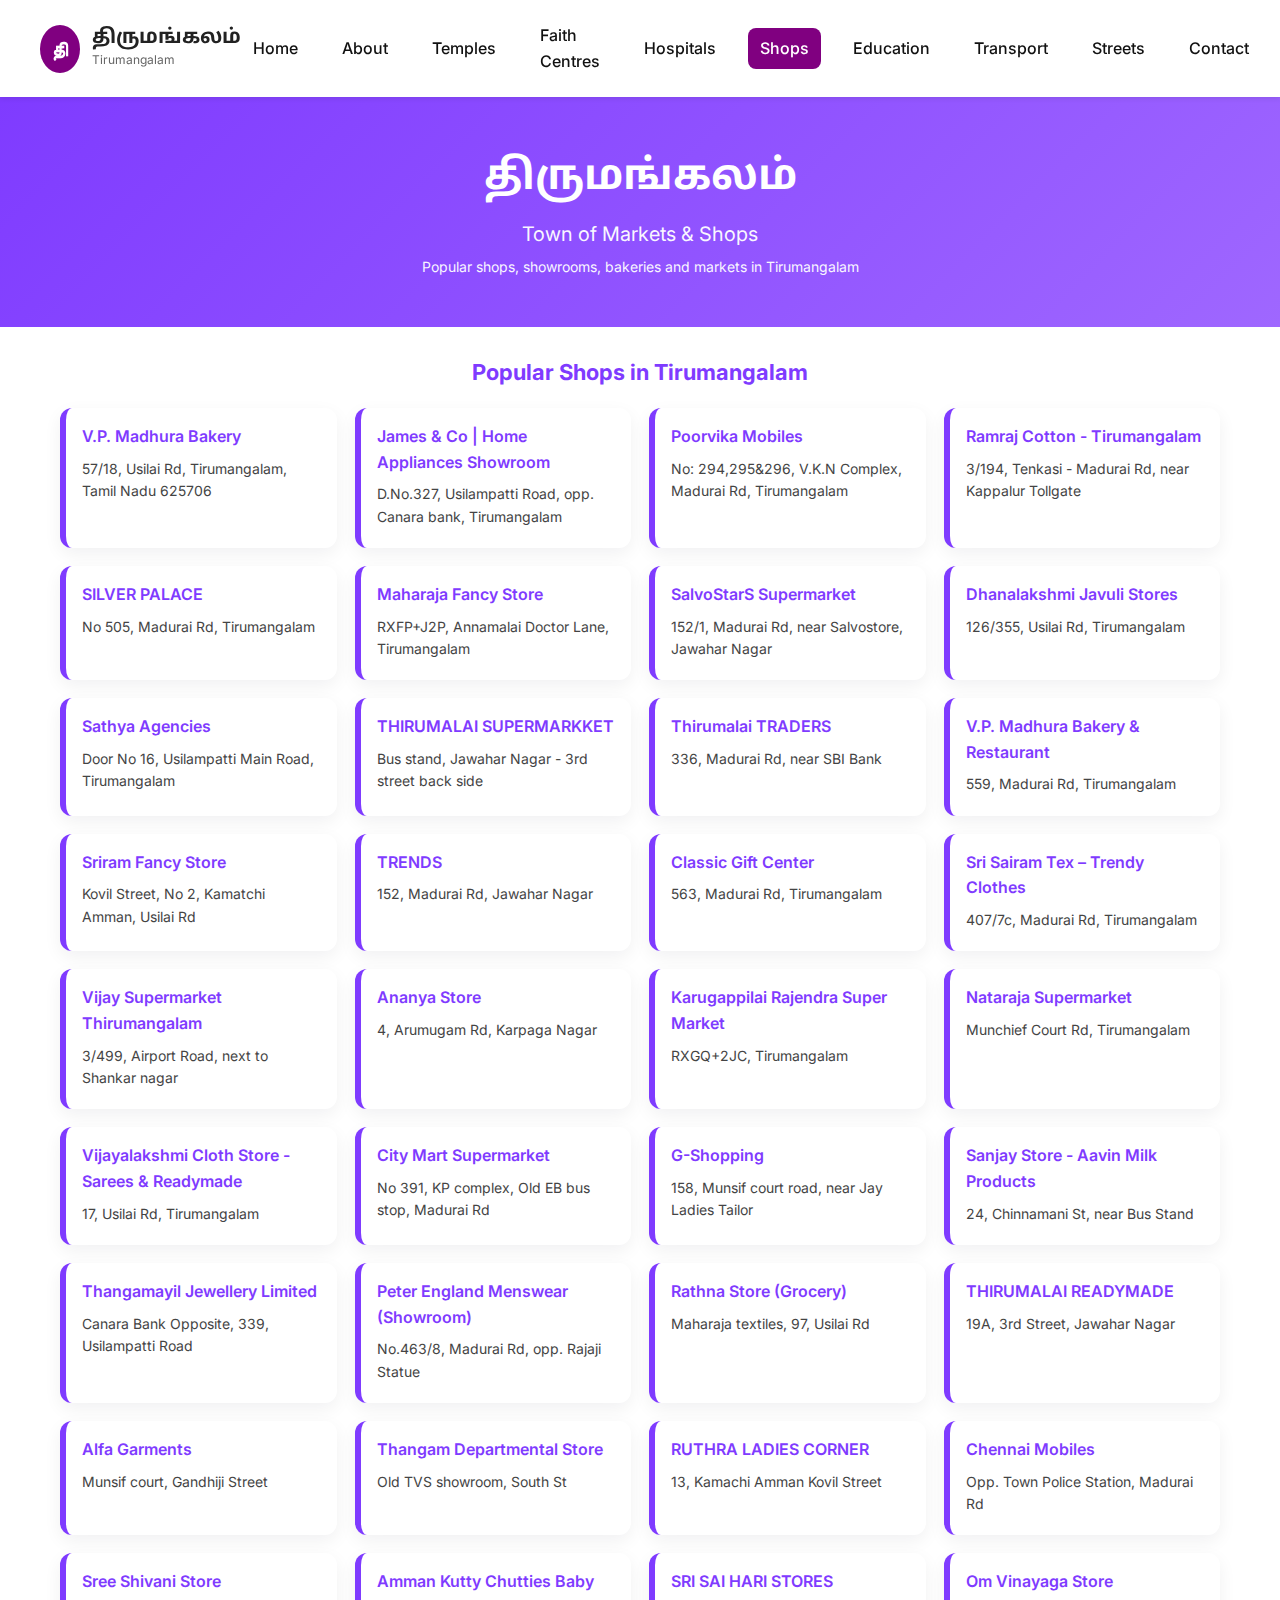
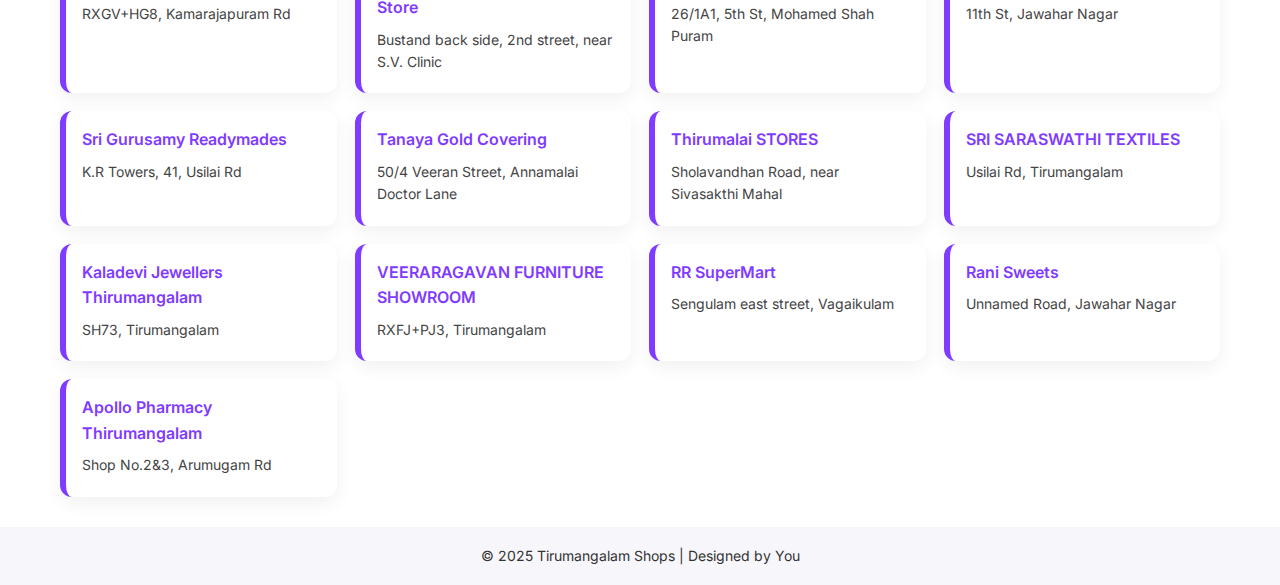
<file: shops.html>
<!DOCTYPE html>
<html lang="en">
<head>
  <meta charset="utf-8" />
  <meta name="viewport" content="width=device-width,initial-scale=1" />
  <title>Tirumangalam Shops</title>

  <!-- Fonts (same as index) -->
  <link rel="preconnect" href="https://fonts.googleapis.com">
  <link rel="preconnect" href="https://fonts.gstatic.com" crossorigin>
  <link href="https://fonts.googleapis.com/css2?family=Noto+Sans+Tamil:wght@600;700&family=Inter:wght@400;500;600;700&display=swap" rel="stylesheet">

  <style>
    /* ===========================
       Core/index-like styles
       =========================== */
    :root{
      --primary: #7f3bff; /* main purple used in hero in index */
      --accent: purple;   /* used for nav hover / active in index */
      --muted: #f7f7fb;
    }

    /* Reset */
    *{box-sizing:border-box}
    body, h1, h2, h3, p, ul { margin:0; padding:0; }
    body{
      font-family: 'Inter', sans-serif;
      background: #fff;
      color:#222;
      line-height:1.6;
    }

    /* Header (matches your index header) */
    .header {
      display:flex;
      justify-content:space-between;
      align-items:center;
      background:#fff;
      padding:15px 40px;
      box-shadow: 0 2px 5px rgba(0,0,0,0.08);
      position:sticky;
      top:0;
      z-index:100;
    }

    .logo{
      display:flex;
      align-items:center;
      gap:12px;
    }
    .logo-circle{
      background:var(--accent);
      color:#fff;
      font-weight:700;
      font-size:20px;
      padding:8px 12px;
      border-radius:50%;
      display:inline-flex;
      align-items:center;
      justify-content:center;
    }
    .logo-text h1{
      font-family: 'Noto Sans Tamil', sans-serif;
      font-size:20px;
      line-height:1;
    }
    .logo-text p{
      font-size:12px;
      color:#666;
      margin-top:2px;
    }

    /* Navigation (copy of index nav) */
    nav { }
    .nav-links{
      list-style:none;
      display:flex;
      gap:20px;
      align-items:center;
    }
    .nav-links li a{
      text-decoration:none;
      font-weight:500;
      padding:8px 12px;
      border-radius:8px;
      transition: all .25s ease;
      color:#111;
      display:inline-block;
    }
    .nav-links li a:hover,
    .nav-links li a.active{
      background:var(--accent);
      color:#fff;
    }

    /* Hero (small, to match index look & spacing) */
    .hero{
      text-align:center;
      padding:48px 20px;
      background: linear-gradient(135deg, #7f3bff 0%, #9f67ff 100%);
      color:#fff;
    }
    .hero .hero-tamil{
      font-family:'Noto Sans Tamil', sans-serif;
      font-size:42px;
      font-weight:700;
      margin-bottom:6px;
    }
    .hero .hero-sub{
      font-size:20px;
      margin-bottom:6px;
      opacity:0.95;
    }
    .hero .hero-desc{
      font-size:14px;
      opacity:0.95;
    }

    /* Content container */
    .container{
      max-width:1200px;
      margin:28px auto;
      padding:0 20px;
    }

    /* Shop grid & cards (keeps visual style consistent with index cards and site) */
    .shop-grid{
      display:grid;
      grid-template-columns: repeat(auto-fit,minmax(260px,1fr));
      gap:18px;
      margin-top:18px;
    }

    .shop-card{
      background:#fff;
      border-radius:12px;
      padding:16px;
      box-shadow: 0 6px 18px rgba(16,24,40,0.06);
      transition: transform .16s ease, box-shadow .16s ease;
      border-left: 6px solid var(--primary);
    }
    .shop-card:hover{
      transform: translateY(-6px);
      box-shadow: 0 12px 28px rgba(16,24,40,0.08);
    }
    .shop-card h3{
      font-size:16px;
      margin-bottom:8px;
      color:var(--primary);
      font-weight:600;
    }
    .shop-card p{
      margin:4px 0;
      font-size:14px;
      color:#444;
    }
    .shop-meta{
      font-size:13px;
      color:#666;
      margin-top:8px;
    }

    /* Page title */
    .page-title{
      text-align:center;
      color:var(--primary);
      font-size:22px;
      font-weight:700;
      margin-top:8px;
    }

    /* Footer (index-like simple footer) */
    footer{
      text-align:center;
      padding:18px 10px;
      background:var(--muted);
      margin-top:30px;
      color:#333;
      font-size:14px;
    }

    /* Responsive nav adjustments (same as index mobile behavior) */
    @media (max-width: 820px){
      .header{ padding:16px 18px; flex-direction:column; align-items:flex-start; gap:12px; }
      .nav-links{ flex-direction:column; width:100%; gap:8px; }
      .nav-links li a{ padding:10px; width:100%; box-sizing:border-box; }
    }

    @media (max-width:480px){
      .hero .hero-tamil{ font-size:28px; }
      .hero { padding:34px 12px; }
      .container { padding: 0 14px; }
    }
  </style>
</head>
<body>

  <!-- Header (index-style) -->
  <header class="header">
    <div class="logo">
      <div class="logo-circle">தி</div>
      <div class="logo-text">
        <h1>திருமங்கலம்</h1>
        <p>Tirumangalam</p>
      </div>
    </div>

    <nav aria-label="Main navigation">
      <ul class="nav-links">
        <li><a href="index.html">Home</a></li>
        <li><a href="about.html">About</a></li>
        <li><a href="temples.html">Temples</a></li>
        <li><a href="faith.html">Faith Centres</a></li>
        <li><a href="hospital.html">Hospitals</a></li>
        <li><a href="shops.html" class="active">Shops</a></li>
        <li><a href="education.html">Education</a></li>
        <li><a href="transport.html">Transport</a></li>
        <li><a href="streets.html">Streets</a></li>
        <li><a href="contact.html">Contact</a></li>
      </ul>
    </nav>
  </header>

  <!-- Hero (index-like) -->
  <section class="hero" role="region" aria-label="Intro">
    <div class="hero-tamil">திருமங்கலம்</div>
    <div class="hero-sub">Town of Markets & Shops</div>
    <div class="hero-desc">Popular shops, showrooms, bakeries and markets in Tirumangalam</div>
  </section>

  <!-- Main content -->
  <main class="container">
    <h2 class="page-title">Popular Shops in Tirumangalam</h2>

    <div class="shop-grid">

      <div class="shop-card">
        <h3>V.P. Madhura Bakery</h3>
        <p>57/18, Usilai Rd, Tirumangalam, Tamil Nadu 625706</p>
      </div>

      <div class="shop-card">
        <h3>James & Co | Home Appliances Showroom</h3>
        <p>D.No.327, Usilampatti Road, opp. Canara bank, Tirumangalam</p>
      </div>

      <div class="shop-card">
        <h3>Poorvika Mobiles</h3>
        <p>No: 294,295&296, V.K.N Complex, Madurai Rd, Tirumangalam</p>
      </div>

      <div class="shop-card">
        <h3>Ramraj Cotton - Tirumangalam</h3>
        <p>3/194, Tenkasi - Madurai Rd, near Kappalur Tollgate</p>
      </div>

      <div class="shop-card">
        <h3>SILVER PALACE</h3>
        <p>No 505, Madurai Rd, Tirumangalam</p>
      </div>

      <div class="shop-card">
        <h3>Maharaja Fancy Store</h3>
        <p>RXFP+J2P, Annamalai Doctor Lane, Tirumangalam</p>
      </div>

      <div class="shop-card">
        <h3>SalvoStarS Supermarket</h3>
        <p>152/1, Madurai Rd, near Salvostore, Jawahar Nagar</p>
      </div>

      <div class="shop-card">
        <h3>Dhanalakshmi Javuli Stores</h3>
        <p>126/355, Usilai Rd, Tirumangalam</p>
      </div>

      <div class="shop-card">
        <h3>Sathya Agencies</h3>
        <p>Door No 16, Usilampatti Main Road, Tirumangalam</p>
      </div>

      <div class="shop-card">
        <h3>THIRUMALAI SUPERMARKKET</h3>
        <p>Bus stand, Jawahar Nagar - 3rd street back side</p>
      </div>

      <div class="shop-card">
        <h3>Thirumalai TRADERS</h3>
        <p>336, Madurai Rd, near SBI Bank</p>
      </div>

      <div class="shop-card">
        <h3>V.P. Madhura Bakery & Restaurant</h3>
        <p>559, Madurai Rd, Tirumangalam</p>
      </div>

      <div class="shop-card">
        <h3>Sriram Fancy Store</h3>
        <p>Kovil Street, No 2, Kamatchi Amman, Usilai Rd</p>
      </div>

      <div class="shop-card">
        <h3>TRENDS</h3>
        <p>152, Madurai Rd, Jawahar Nagar</p>
      </div>

      <div class="shop-card">
        <h3>Classic Gift Center</h3>
        <p>563, Madurai Rd, Tirumangalam</p>
      </div>

      <div class="shop-card">
        <h3>Sri Sairam Tex – Trendy Clothes</h3>
        <p>407/7c, Madurai Rd, Tirumangalam</p>
      </div>

      <div class="shop-card">
        <h3>Vijay Supermarket Thirumangalam</h3>
        <p>3/499, Airport Road, next to Shankar nagar</p>
      </div>

      <div class="shop-card">
        <h3>Ananya Store</h3>
        <p>4, Arumugam Rd, Karpaga Nagar</p>
      </div>

      <div class="shop-card">
        <h3>Karugappilai Rajendra Super Market</h3>
        <p>RXGQ+2JC, Tirumangalam</p>
      </div>

      <div class="shop-card">
        <h3>Nataraja Supermarket</h3>
        <p>Munchief Court Rd, Tirumangalam</p>
      </div>

      <div class="shop-card">
        <h3>Vijayalakshmi Cloth Store - Sarees & Readymade</h3>
        <p>17, Usilai Rd, Tirumangalam</p>
      </div>

      <div class="shop-card">
        <h3>City Mart Supermarket</h3>
        <p>No 391, KP complex, Old EB bus stop, Madurai Rd</p>
      </div>

      <div class="shop-card">
        <h3>G-Shopping</h3>
        <p>158, Munsif court road, near Jay Ladies Tailor</p>
      </div>

      <div class="shop-card">
        <h3>Sanjay Store - Aavin Milk Products</h3>
        <p>24, Chinnamani St, near Bus Stand</p>
      </div>

      <div class="shop-card">
        <h3>Thangamayil Jewellery Limited</h3>
        <p>Canara Bank Opposite, 339, Usilampatti Road</p>
      </div>

      <div class="shop-card">
        <h3>Peter England Menswear (Showroom)</h3>
        <p>No.463/8, Madurai Rd, opp. Rajaji Statue</p>
      </div>

      <div class="shop-card">
        <h3>Rathna Store (Grocery)</h3>
        <p>Maharaja textiles, 97, Usilai Rd</p>
      </div>

      <div class="shop-card">
        <h3>THIRUMALAI READYMADE</h3>
        <p>19A, 3rd Street, Jawahar Nagar</p>
      </div>

      <div class="shop-card">
        <h3>Alfa Garments</h3>
        <p>Munsif court, Gandhiji Street</p>
      </div>

      <div class="shop-card">
        <h3>Thangam Departmental Store</h3>
        <p>Old TVS showroom, South St</p>
      </div>

      <div class="shop-card">
        <h3>RUTHRA LADIES CORNER</h3>
        <p>13, Kamachi Amman Kovil Street</p>
      </div>

      <div class="shop-card">
        <h3>Chennai Mobiles</h3>
        <p>Opp. Town Police Station, Madurai Rd</p>
      </div>

      <div class="shop-card">
        <h3>Sree Shivani Store</h3>
        <p>RXGV+HG8, Kamarajapuram Rd</p>
      </div>

      <div class="shop-card">
        <h3>Amman Kutty Chutties Baby Store</h3>
        <p>Bustand back side, 2nd street, near S.V. Clinic</p>
      </div>

      <div class="shop-card">
        <h3>SRI SAI HARI STORES</h3>
        <p>26/1A1, 5th St, Mohamed Shah Puram</p>
      </div>

      <div class="shop-card">
        <h3>Om Vinayaga Store</h3>
        <p>11th St, Jawahar Nagar</p>
      </div>

      <div class="shop-card">
        <h3>Sri Gurusamy Readymades</h3>
        <p>K.R Towers, 41, Usilai Rd</p>
      </div>

      <div class="shop-card">
        <h3>Tanaya Gold Covering</h3>
        <p>50/4 Veeran Street, Annamalai Doctor Lane</p>
      </div>

      <div class="shop-card">
        <h3>Thirumalai STORES</h3>
        <p>Sholavandhan Road, near Sivasakthi Mahal</p>
      </div>

      <div class="shop-card">
        <h3>SRI SARASWATHI TEXTILES</h3>
        <p>Usilai Rd, Tirumangalam</p>
      </div>

      <div class="shop-card">
        <h3>Kaladevi Jewellers Thirumangalam</h3>
        <p>SH73, Tirumangalam</p>
      </div>

      <div class="shop-card">
        <h3>VEERARAGAVAN FURNITURE SHOWROOM</h3>
        <p>RXFJ+PJ3, Tirumangalam</p>
      </div>

      <div class="shop-card">
        <h3>RR SuperMart</h3>
        <p>Sengulam east street, Vagaikulam</p>
      </div>

      <div class="shop-card">
        <h3>Rani Sweets</h3>
        <p>Unnamed Road, Jawahar Nagar</p>
      </div>

      <div class="shop-card">
        <h3>Apollo Pharmacy Thirumangalam</h3>
        <p>Shop No.2&3, Arumugam Rd</p>
      </div>

    </div> <!-- /.shop-grid -->
  </main>

  <footer>
    <p>&copy; 2025 Tirumangalam Shops | Designed by You</p>
  </footer>
</body>
</html>
</file>
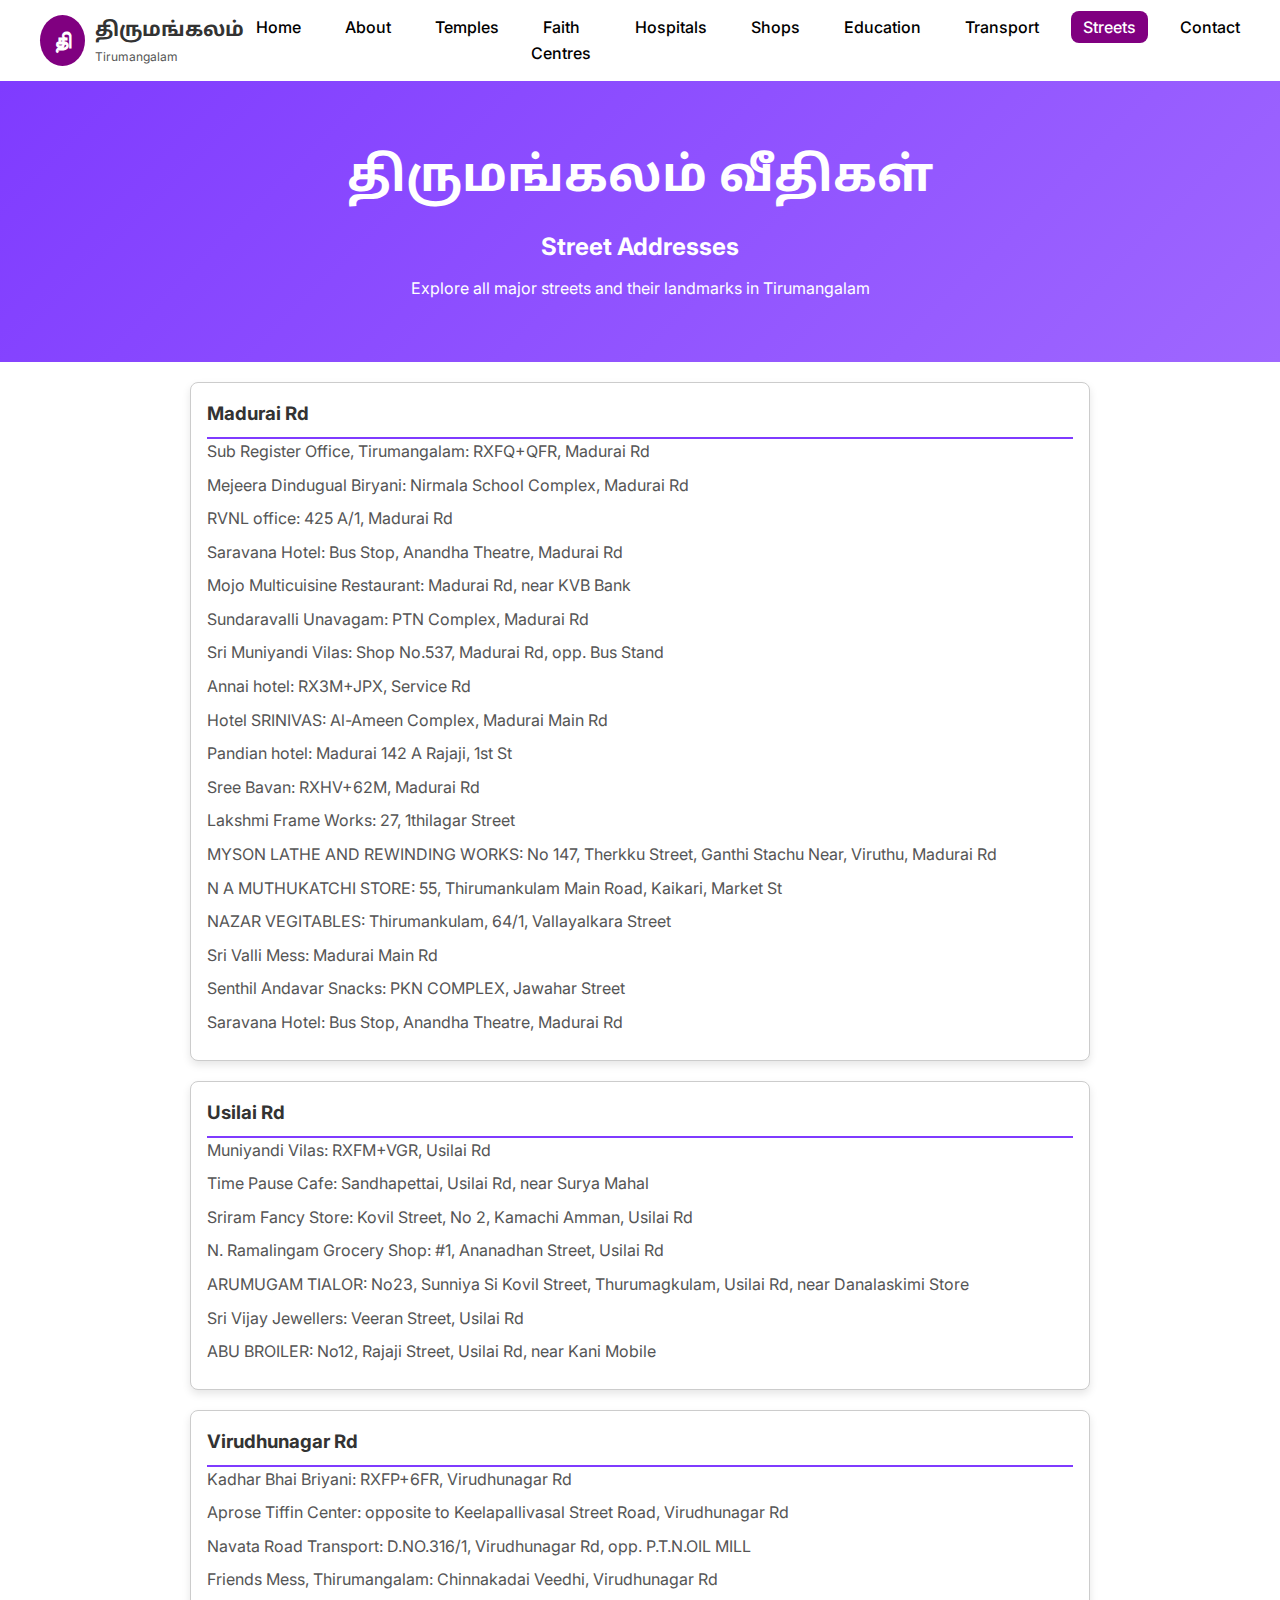
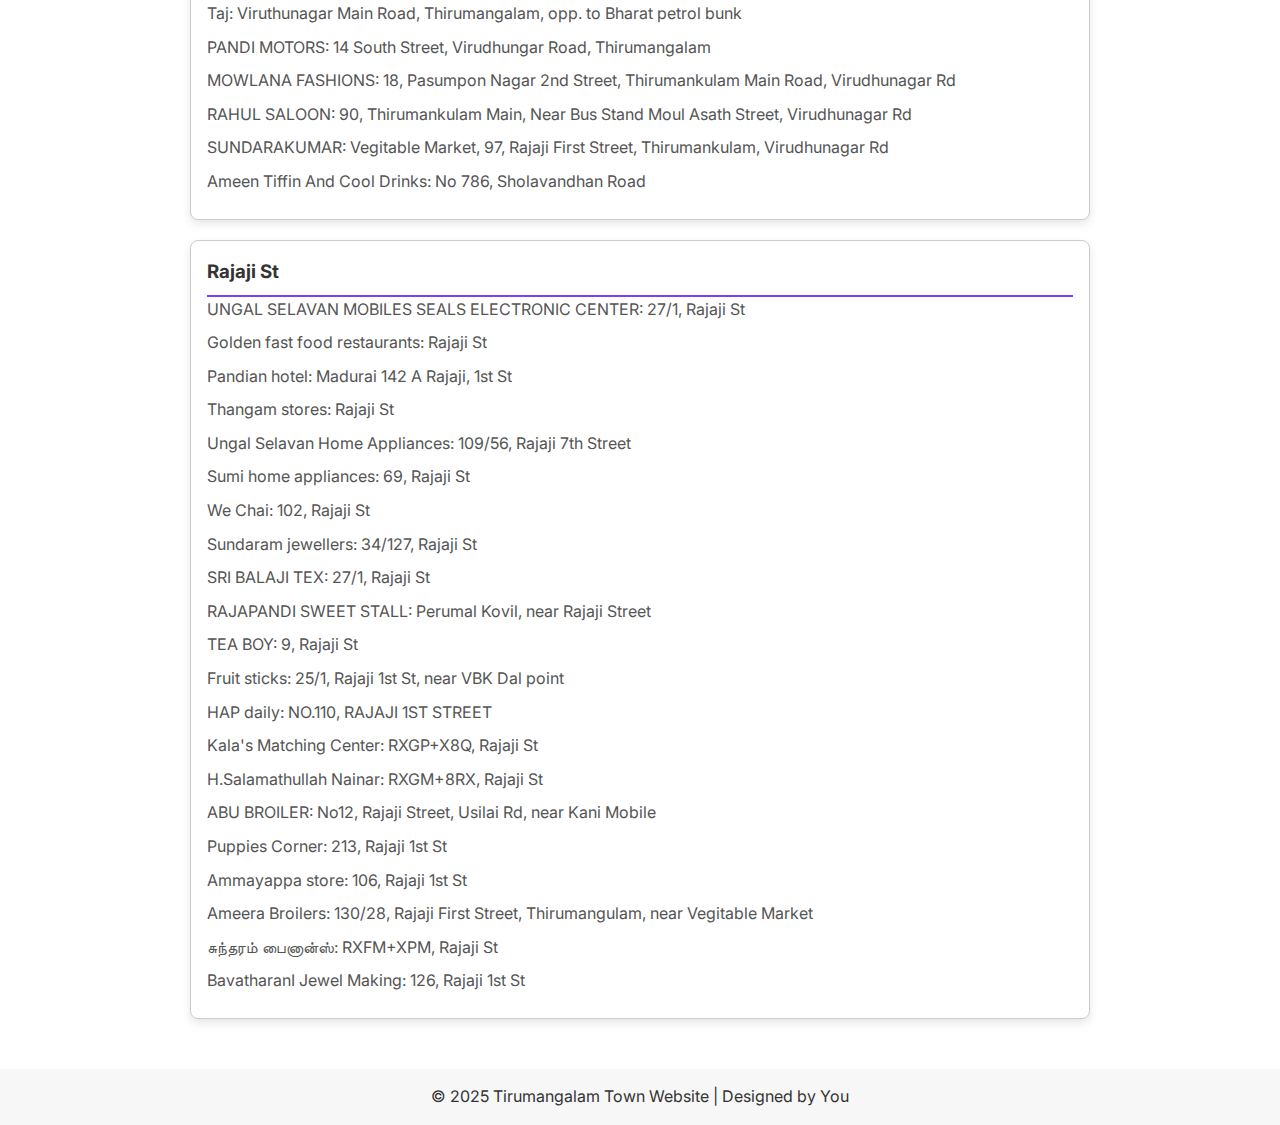
<file: streets.html>
<!DOCTYPE html>
<html lang="en">
<head>
  <meta charset="UTF-8">
  <meta name="viewport" content="width=device-width, initial-scale=1.0">
  <title>Tirumangalam Streets</title>

  <!-- Google Fonts -->
  <link href="https://fonts.googleapis.com/css2?family=Noto+Sans+Tamil:wght@600;700&family=Inter:wght@500;700&display=swap" rel="stylesheet">

  <style>
    /* General Reset */
    body, h1, h2, h3, h4, p, ul {
      margin: 0;
      padding: 0;
    }
    body {
      font-family: 'Inter', sans-serif;
      background: #fff;
      color: #333;
      line-height: 1.6;
    }

    /* Header */
    .header {
      display: flex;
      justify-content: space-between;
      align-items: center;
      background: #fff;
      padding: 15px 40px;
      box-shadow: 0 2px 5px rgba(0,0,0,0.1);
    }
    .logo {
      display: flex;
      align-items: center;
    }
    .logo-circle {
      background: purple;
      color: white;
      font-weight: bold;
      font-size: 22px;
      padding: 8px 14px;
      border-radius: 50%;
      margin-right: 10px;
    }
    .logo-text h1 {
      font-size: 20px;
      font-family: 'Noto Sans Tamil', sans-serif;
    }
    .logo-text p {
      font-size: 12px;
      color: #555;
    }

    /* Navigation */
    .nav-links {
      list-style: none;
      display: flex;
      gap: 20px;
    }
    .nav-links li a {
      text-decoration: none;
      font-weight: 500;
      padding: 6px 12px;
      border-radius: 8px;
      transition: all 0.3s;
      color: black;
    }
    .nav-links li a.active,
    .nav-links li a:hover {
      background: purple;
      color: white;
    }

    /* Hero Section */
    .hero {
      text-align: center;
      padding: 60px 20px;
      background: linear-gradient(135deg, #7f3bff, #9f67ff);
      color: white;
    }
    .hero-tamil {
      font-size: 48px;
      font-family: 'Noto Sans Tamil', sans-serif;
      font-weight: 700;
    }
    .hero-sub {
      font-size: 24px;
      margin-top: 10px;
    }
    .hero-desc {
      font-size: 16px;
      margin-top: 10px;
    }

    /* Container & Street Cards */
    .container {
      max-width: 900px;
      margin: 20px auto;
      padding: 0 16px;
    }
    .street-card {
      border: 1px solid #ccc;
      border-radius: 8px;
      padding: 16px;
      margin-bottom: 20px;
      box-shadow: 0 4px 8px rgba(0,0,0,0.1);
      background-color: #fff;
    }
    .street-card h3 {
      margin-top: 0;
      color: #333;
      border-bottom: 2px solid #7f3bff;
      padding-bottom: 8px;
    }
    .street-card ul {
      list-style-type: none;
      padding: 0;
    }
    .street-card ul li {
      margin-bottom: 8px;
      color: #555;
    }

    /* Footer */
    footer {
      text-align: center;
      padding: 15px;
      background: #f7f7f7;
      margin-top: 50px;
    }

    /* Mobile Styles */
    @media (max-width: 768px) {
      .header {
        flex-direction: column;
        align-items: flex-start;
        padding: 15px 20px;
      }
      .logo {
        margin-bottom: 10px;
      }
      .nav-links {
        flex-direction: column;
        gap: 10px;
        width: 100%;
      }
      .nav-links li a {
        display: block;
        width: 100%;
        padding: 10px;
        text-align: left;
      }
    }
  </style>
</head>
<body>
  <!-- Header -->
  <header class="header">
    <div class="logo">
      <span class="logo-circle">தி</span>
      <div class="logo-text">
        <h1>திருமங்கலம்</h1>
        <p>Tirumangalam</p>
      </div>
    </div>

    <nav>
      <ul class="nav-links">
        <li><a href="index.html">Home</a></li>
        <li><a href="about.html">About</a></li>
        <li><a href="temples.html">Temples</a></li>
        <li><a href="faith.html">Faith Centres</a></li>
        <li><a href="hospital.html">Hospitals</a></li>
        <li><a href="shops.html">Shops</a></li>
        <li><a href="education.html">Education</a></li>
        <li><a href="transport.html">Transport</a></li>
        <li><a href="streets.html" class="active">Streets</a></li>
        <li><a href="contact.html">Contact</a></li>
      </ul>
    </nav>
  </header>

  <!-- Hero Section -->
  <section class="hero">
    <h2 class="hero-tamil">திருமங்கலம் வீதிகள்</h2>
    <h3 class="hero-sub">Street Addresses</h3>
    <p class="hero-desc">Explore all major streets and their landmarks in Tirumangalam</p>
  </section>

  <!-- Street Cards -->
  <div class="container">

    <div class="street-card" id="madurai">
      <h3>Madurai Rd</h3>
      <ul>
        <li>Sub Register Office, Tirumangalam: RXFQ+QFR, Madurai Rd</li>
        <li>Mejeera Dindugual Biryani: Nirmala School Complex, Madurai Rd</li>
        <li>RVNL office: 425 A/1, Madurai Rd</li>
        <li>Saravana Hotel: Bus Stop, Anandha Theatre, Madurai Rd</li>
        <li>Mojo Multicuisine Restaurant: Madurai Rd, near KVB Bank</li>
        <li>Sundaravalli Unavagam: PTN Complex, Madurai Rd</li>
        <li>Sri Muniyandi Vilas: Shop No.537, Madurai Rd, opp. Bus Stand</li>
        <li>Annai hotel: RX3M+JPX, Service Rd</li>
        <li>Hotel SRINIVAS: Al-Ameen Complex, Madurai Main Rd</li>
        <li>Pandian hotel: Madurai 142 A Rajaji, 1st St</li>
        <li>Sree Bavan: RXHV+62M, Madurai Rd</li>
        <li>Lakshmi Frame Works: 27, 1thilagar Street</li>
        <li>MYSON LATHE AND REWINDING WORKS: No 147, Therkku Street, Ganthi Stachu Near, Viruthu, Madurai Rd</li>
        <li>N A MUTHUKATCHI STORE: 55, Thirumankulam Main Road, Kaikari, Market St</li>
        <li>NAZAR VEGITABLES: Thirumankulam, 64/1, Vallayalkara Street</li>
        <li>Sri Valli Mess: Madurai Main Rd</li>
        <li>Senthil Andavar Snacks: PKN COMPLEX, Jawahar Street</li>
        <li>Saravana Hotel: Bus Stop, Anandha Theatre, Madurai Rd</li>
      </ul>
    </div>

    <div class="street-card" id="usilai">
      <h3>Usilai Rd</h3>
      <ul>
        <li>Muniyandi Vilas: RXFM+VGR, Usilai Rd</li>
        <li>Time Pause Cafe: Sandhapettai, Usilai Rd, near Surya Mahal</li>
        <li>Sriram Fancy Store: Kovil Street, No 2, Kamachi Amman, Usilai Rd</li>
        <li>N. Ramalingam Grocery Shop: #1, Ananadhan Street, Usilai Rd</li>
        <li>ARUMUGAM TIALOR: No23, Sunniya Si Kovil Street, Thurumagkulam, Usilai Rd, near Danalaskimi Store</li>
        <li>Sri Vijay Jewellers: Veeran Street, Usilai Rd</li>
        <li>ABU BROILER: No12, Rajaji Street, Usilai Rd, near Kani Mobile</li>
      </ul>
    </div>

    <div class="street-card" id="virudhunagar">
      <h3>Virudhunagar Rd</h3>
      <ul>
        <li>Kadhar Bhai Briyani: RXFP+6FR, Virudhunagar Rd</li>
        <li>Aprose Tiffin Center: opposite to Keelapallivasal Street Road, Virudhunagar Rd</li>
        <li>Navata Road Transport: D.NO.316/1, Virudhunagar Rd, opp. P.T.N.OIL MILL</li>
        <li>Friends Mess, Thirumangalam: Chinnakadai Veedhi, Virudhunagar Rd</li>
        <li>Taj: Viruthunagar Main Road, Thirumangalam, opp. to Bharat petrol bunk</li>
        <li>PANDI MOTORS: 14 South Street, Virudhungar Road, Thirumangalam</li>
        <li>MOWLANA FASHIONS: 18, Pasumpon Nagar 2nd Street, Thirumankulam Main Road, Virudhunagar Rd</li>
        <li>RAHUL SALOON: 90, Thirumankulam Main, Near Bus Stand Moul Asath Street, Virudhunagar Rd</li>
        <li>SUNDARAKUMAR: Vegitable Market, 97, Rajaji First Street, Thirumankulam, Virudhunagar Rd</li>
        <li>Ameen Tiffin And Cool Drinks: No 786, Sholavandhan Road</li>
      </ul>
    </div>

    <div class="street-card" id="rajaji">
      <h3>Rajaji St</h3>
      <ul>
        <li>UNGAL SELAVAN MOBILES SEALS ELECTRONIC CENTER: 27/1, Rajaji St</li>
        <li>Golden fast food restaurants: Rajaji St</li>
        <li>Pandian hotel: Madurai 142 A Rajaji, 1st St</li>
        <li>Thangam stores: Rajaji St</li>
        <li>Ungal Selavan Home Appliances: 109/56, Rajaji 7th Street</li>
        <li>Sumi home appliances: 69, Rajaji St</li>
        <li>We Chai: 102, Rajaji St</li>
        <li>Sundaram jewellers: 34/127, Rajaji St</li>
        <li>SRI BALAJI TEX: 27/1, Rajaji St</li>
        <li>RAJAPANDI SWEET STALL: Perumal Kovil, near Rajaji Street</li>
        <li>TEA BOY: 9, Rajaji St</li>
        <li>Fruit sticks: 25/1, Rajaji 1st St, near VBK Dal point</li>
        <li>HAP daily: NO.110, RAJAJI 1ST STREET</li>
        <li>Kala's Matching Center: RXGP+X8Q, Rajaji St</li>
        <li>H.Salamathullah Nainar: RXGM+8RX, Rajaji St</li>
        <li>ABU BROILER: No12, Rajaji Street, Usilai Rd, near Kani Mobile</li>
        <li>Puppies Corner: 213, Rajaji 1st St</li>
        <li>Ammayappa store: 106, Rajaji 1st St</li>
        <li>Ameera Broilers: 130/28, Rajaji First Street, Thirumangulam, near Vegitable Market</li>
        <li>சுந்தரம் பைனான்ஸ்: RXFM+XPM, Rajaji St</li>
        <li>BavatharanI Jewel Making: 126, Rajaji 1st St</li>
      </ul>
    </div>

  </div>

  <!-- Footer -->
  <footer>
    <p>&copy; 2025 Tirumangalam Town Website | Designed by You</p>
  </footer>

</body>
</html>
</file>
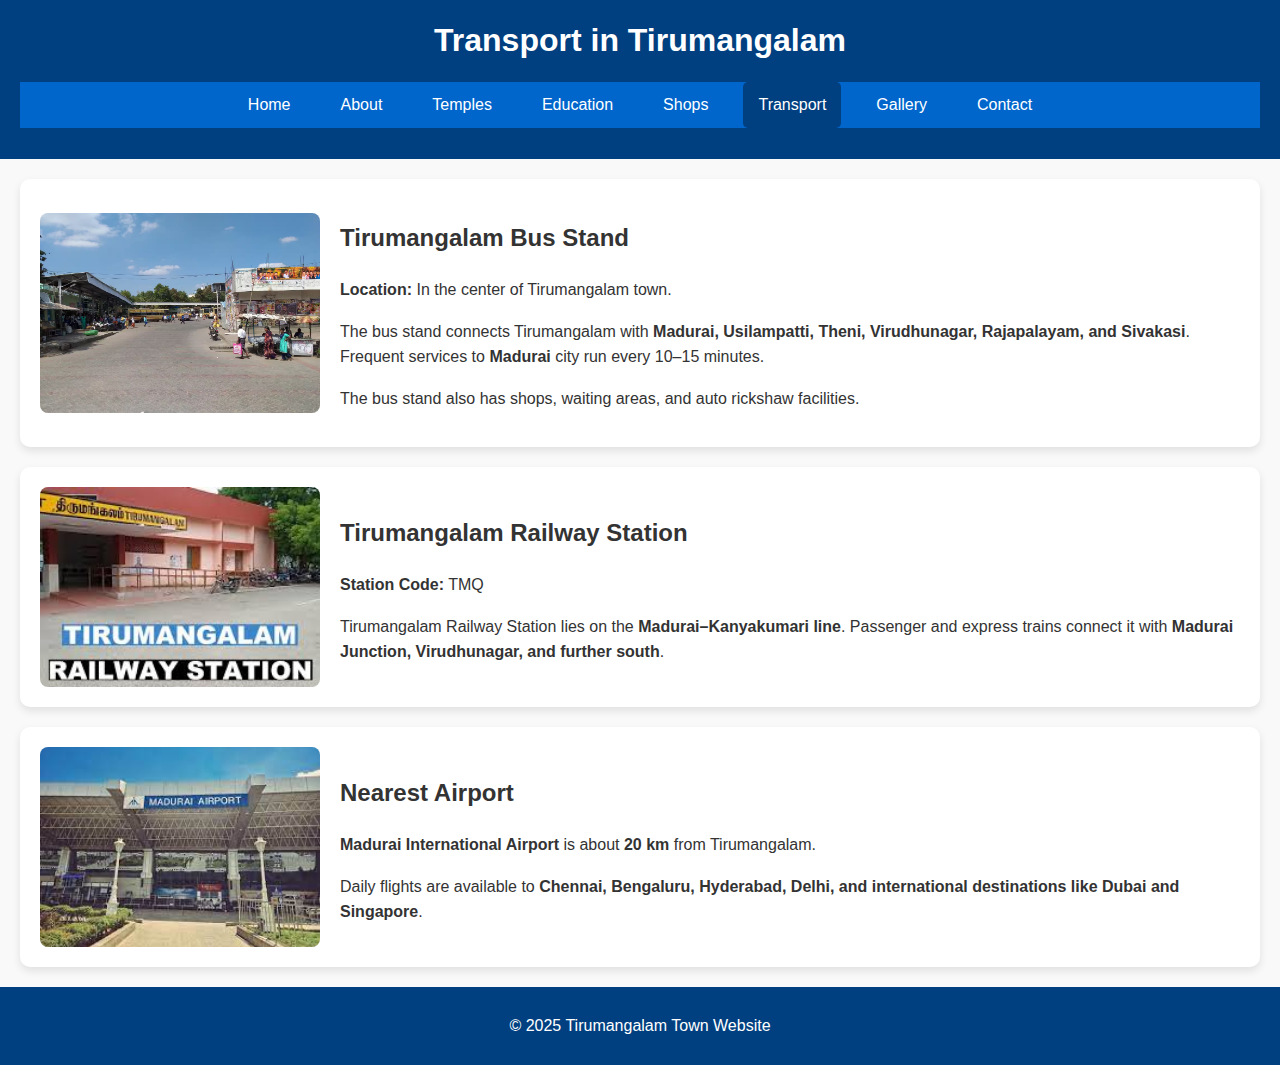
<file: transport.html>
<!DOCTYPE html>
<html lang="en">
<head>
  <meta charset="UTF-8">
  <meta name="viewport" content="width=device-width, initial-scale=1.0">
  <title>Transport - Tirumangalam</title>
  <link rel="stylesheet" href="style.css">
</head>
<body>
  <header>
    <h1>Transport in Tirumangalam</h1>
    <nav>
      <ul>
        <li><a href="index.html">Home</a></li>
        <li><a href="about.html">About</a></li>
        <li><a href="temples.html">Temples</a></li>
        <li><a href="education.html">Education</a></li>
        <li><a href="shops.html">Shops</a></li>
        <li><a href="transport.html" class="active">Transport</a></li>
        <li><a href="gallery.html">Gallery</a></li>
        <li><a href="contact.html">Contact</a></li>
      </ul>
    </nav>
  </header>

  <main>
    <!-- Bus Stand Section -->
    <section class="transport-card">
      <img src="images/tirumangalam bus Stand .avif" alt="Tirumangalam Bus Stand" class="transport-img">
      <div class="transport-info">
        <h2>Tirumangalam Bus Stand</h2>
        <p><strong>Location:</strong> In the center of Tirumangalam town.</p>
        <p>
          The bus stand connects Tirumangalam with <strong>Madurai, Usilampatti, Theni,
          Virudhunagar, Rajapalayam, and Sivakasi</strong>.  
          Frequent services to <strong>Madurai</strong> city run every 10–15 minutes.
        </p>
        <p>
          The bus stand also has shops, waiting areas, and auto rickshaw facilities.
        </p>
      </div>
    </section>

    <!-- Railway Station Section -->
    <section class="transport-card">
      <img src="images/tirumangalam railway stop.jpeg" alt="Tirumangalam Railway Station" class="transport-img">
      <div class="transport-info">
        <h2>Tirumangalam Railway Station</h2>
        <p><strong>Station Code:</strong> TMQ</p>
        <p>
          Tirumangalam Railway Station lies on the <strong>Madurai–Kanyakumari line</strong>.  
          Passenger and express trains connect it with <strong>Madurai Junction, Virudhunagar,
          and further south</strong>.
        </p>
      </div>
    </section>

    <!-- Airport Section -->
    <section class="transport-card">
      <img src="images/madurai airport.jpeg" alt="Madurai Airport" class="transport-img">
      <div class="transport-info">
        <h2>Nearest Airport</h2>
        <p><strong>Madurai International Airport</strong> is about <strong>20 km</strong> from Tirumangalam.</p>
        <p>
          Daily flights are available to <strong>Chennai, Bengaluru, Hyderabad, Delhi, and international
          destinations like Dubai and Singapore</strong>.
        </p>
      </div>
    </section>
  </main>

  <footer>
    <p>&copy; 2025 Tirumangalam Town Website</p>
  </footer>
</body>
</html>
</file>
<file: style.css>
body {
  font-family: Arial, sans-serif;
  margin: 0;
  padding: 0;
  line-height: 1.6;
  background: #f9f9f9;
  color: #333;
}

header {
  background: #004080;
  color: white;
  padding: 15px 20px;
  text-align: center;
}

header h1 {
  margin: 0;
}

nav ul {
  list-style: none;
  padding: 0;
  display: flex;
  justify-content: center;
  background: #0066cc;
  flex-wrap: wrap; /* allows wrapping on smaller screens */
}

nav ul li {
  margin: 0 10px;
}

nav ul li a {
  color: white;
  text-decoration: none;
  padding: 10px 15px;
  display: block;
}

nav ul li a.active,
nav ul li a:hover {
  background: #004080;
  border-radius: 5px;
}

section {
  padding: 20px;
}

.hero {
  text-align: center;
}

.hero img {
  max-width: 100%;
  height: auto;
  margin-top: 15px;
  border-radius: 10px;
}

footer {
  background: #004080;
  color: white;
  text-align: center;
  padding: 10px;
  margin-top: 20px;
}

.temple-card {
  background: #fff;
  border-radius: 10px;
  box-shadow: 0 4px 8px rgba(0,0,0,0.1);
  margin: 20px;
  padding: 20px;
  display: flex;
  align-items: center;
  gap: 20px;
}

.temple-card img {
  width: 280px;
  height: 200px;
  object-fit: cover;
  border-radius: 8px;
}

.temple-info {
  flex: 1;
}

/* Transport Page */
.transport-card {
  background: #fff;
  border-radius: 10px;
  box-shadow: 0 4px 8px rgba(0,0,0,0.1);
  margin: 20px;
  padding: 20px;
  display: flex;
  align-items: center;
  gap: 20px;
}

.transport-card img {
  width: 280px;
  height: 200px;
  object-fit: cover;
  border-radius: 8px;
}

.transport-info {
  flex: 1;
}

/* 📱 Responsive Design */
@media (max-width: 768px) {
  nav ul {
    flex-direction: column;
    text-align: center;
  }

  nav ul li {
    margin: 5px 0;
  }

  .temple-card,
  .transport-card {
    flex-direction: column;
    text-align: center;
  }

  .temple-card img,
  .transport-card img {
    width: 100%;
    height: auto;
  }

  .hero h2 {
    font-size: 1.4rem;
  }

  .hero p {
    font-size: 1rem;
  }
}

@media (max-width: 480px) {
  header h1 {
    font-size: 1.5rem;
  }

  nav ul li a {
    padding: 8px;
    font-size: 0.9rem;
  }

  footer {
    font-size: 0.8rem;
  }

  section {
    padding: 15px;
  }
}
</file>
